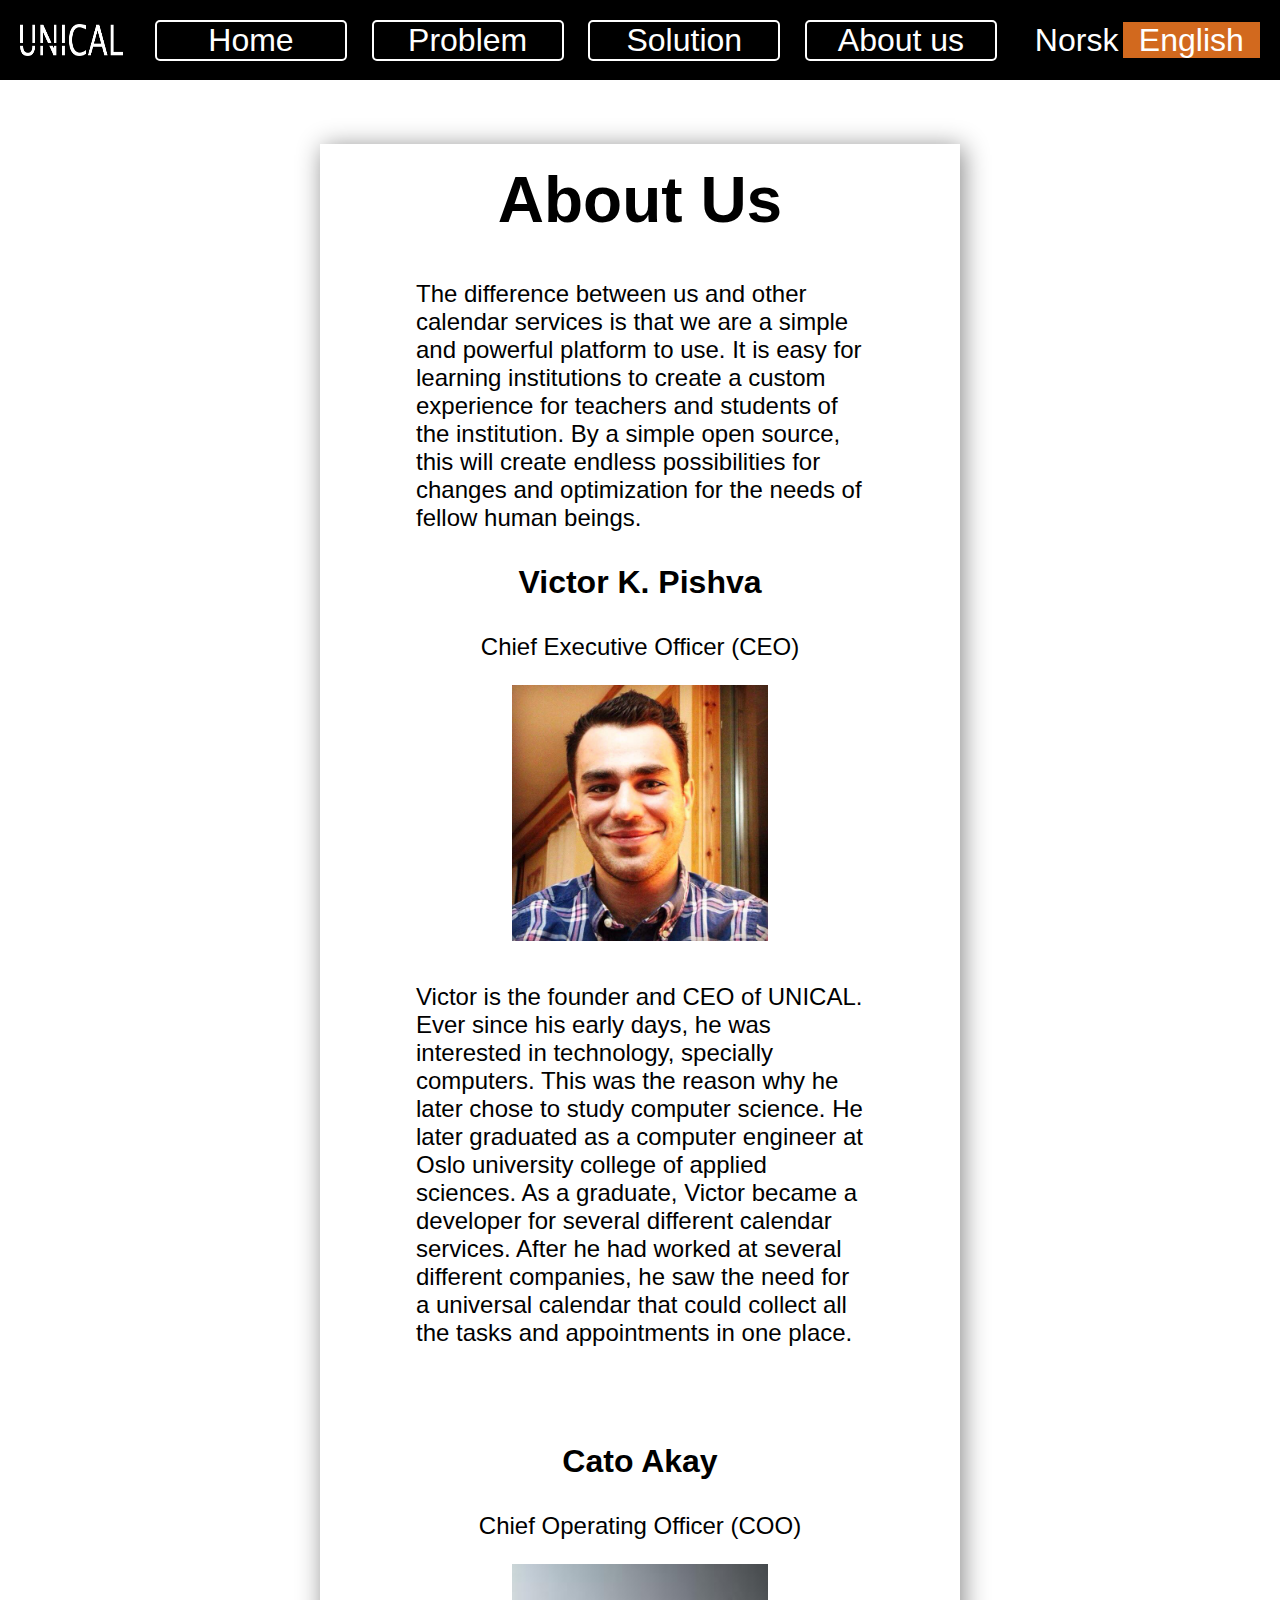
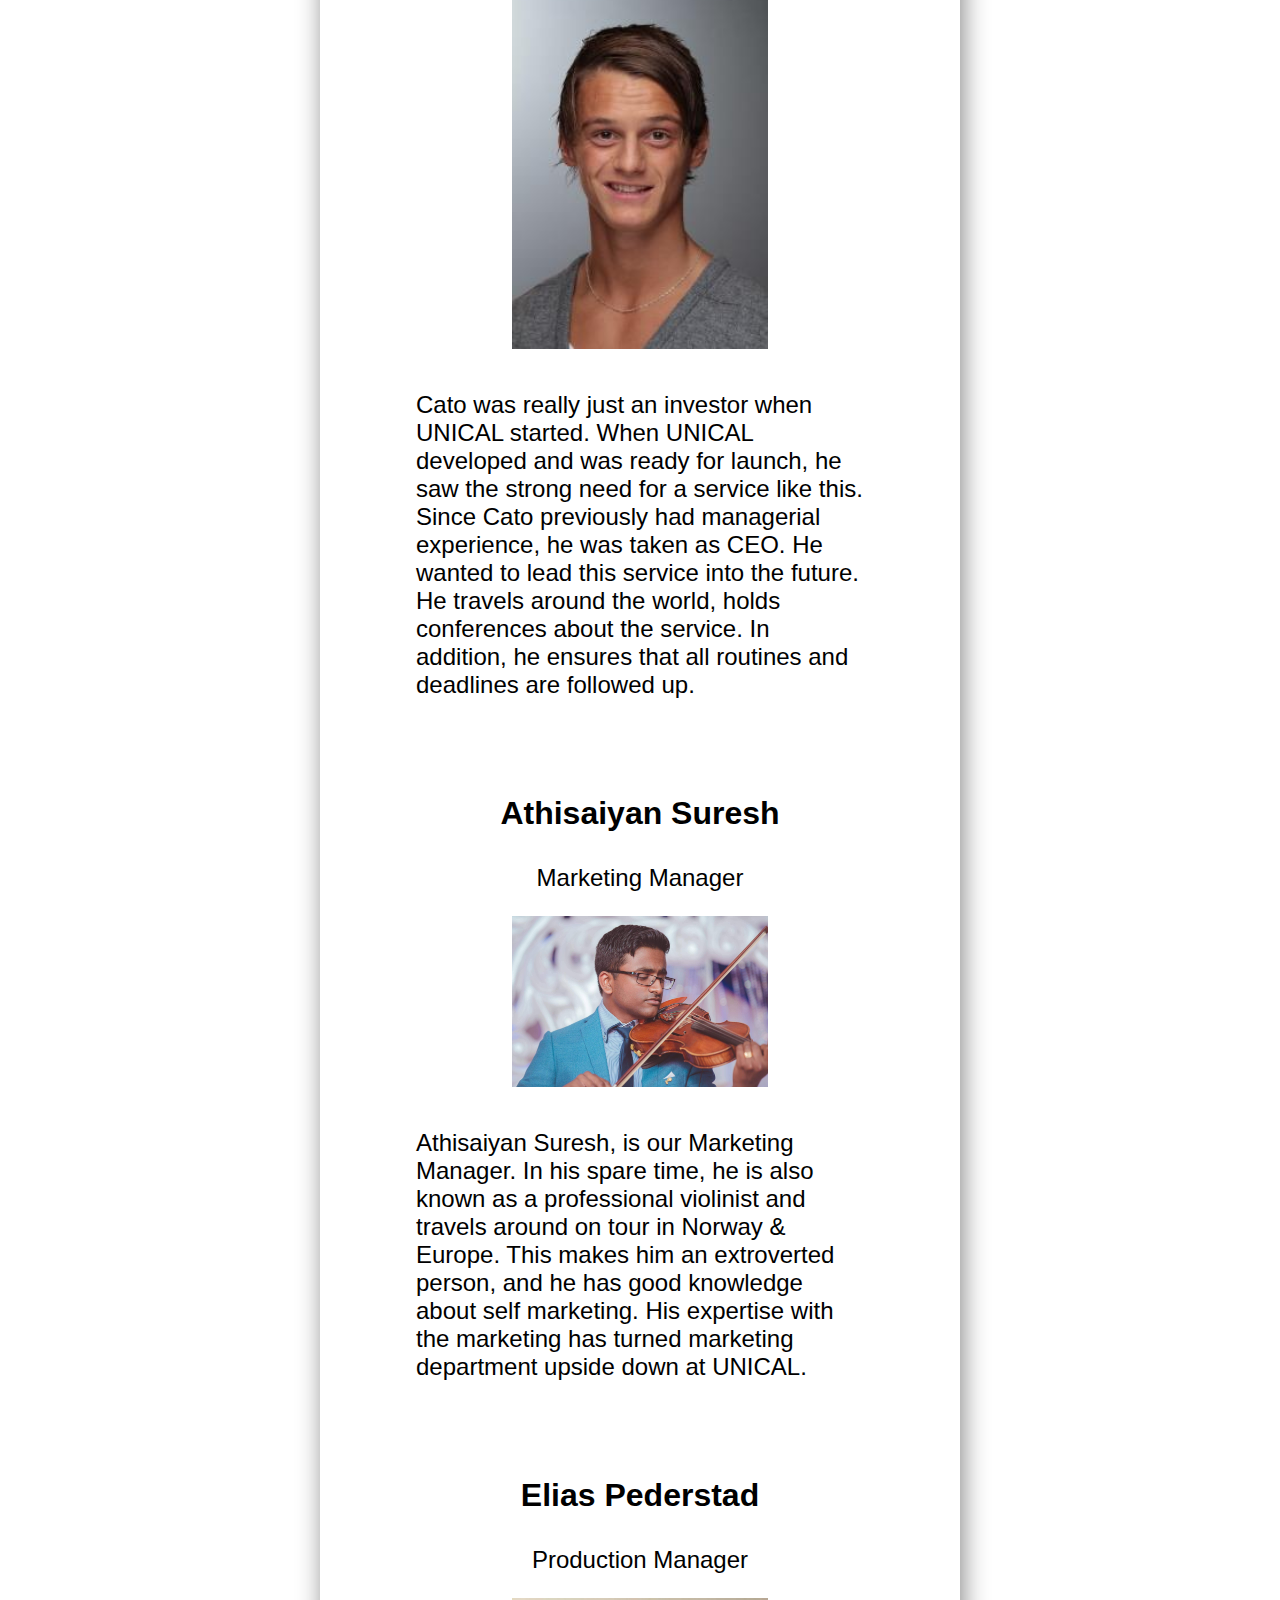
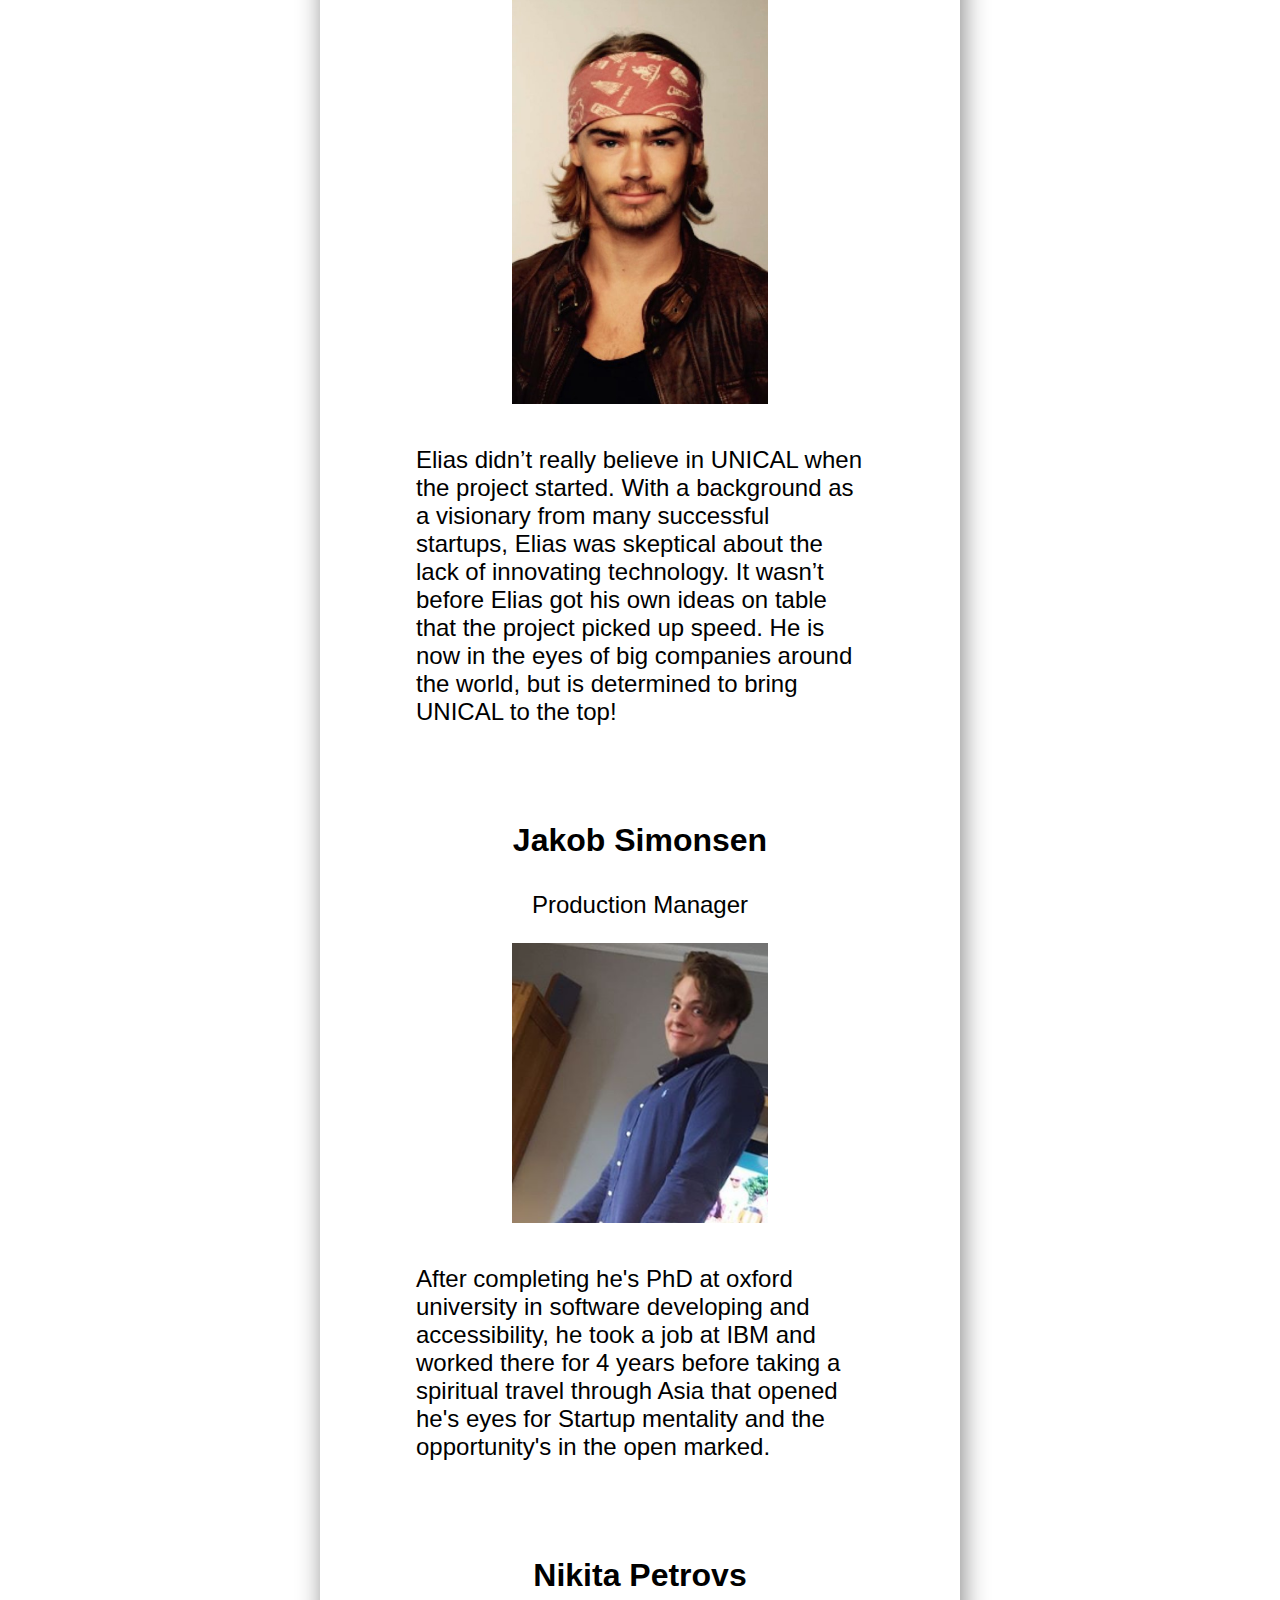
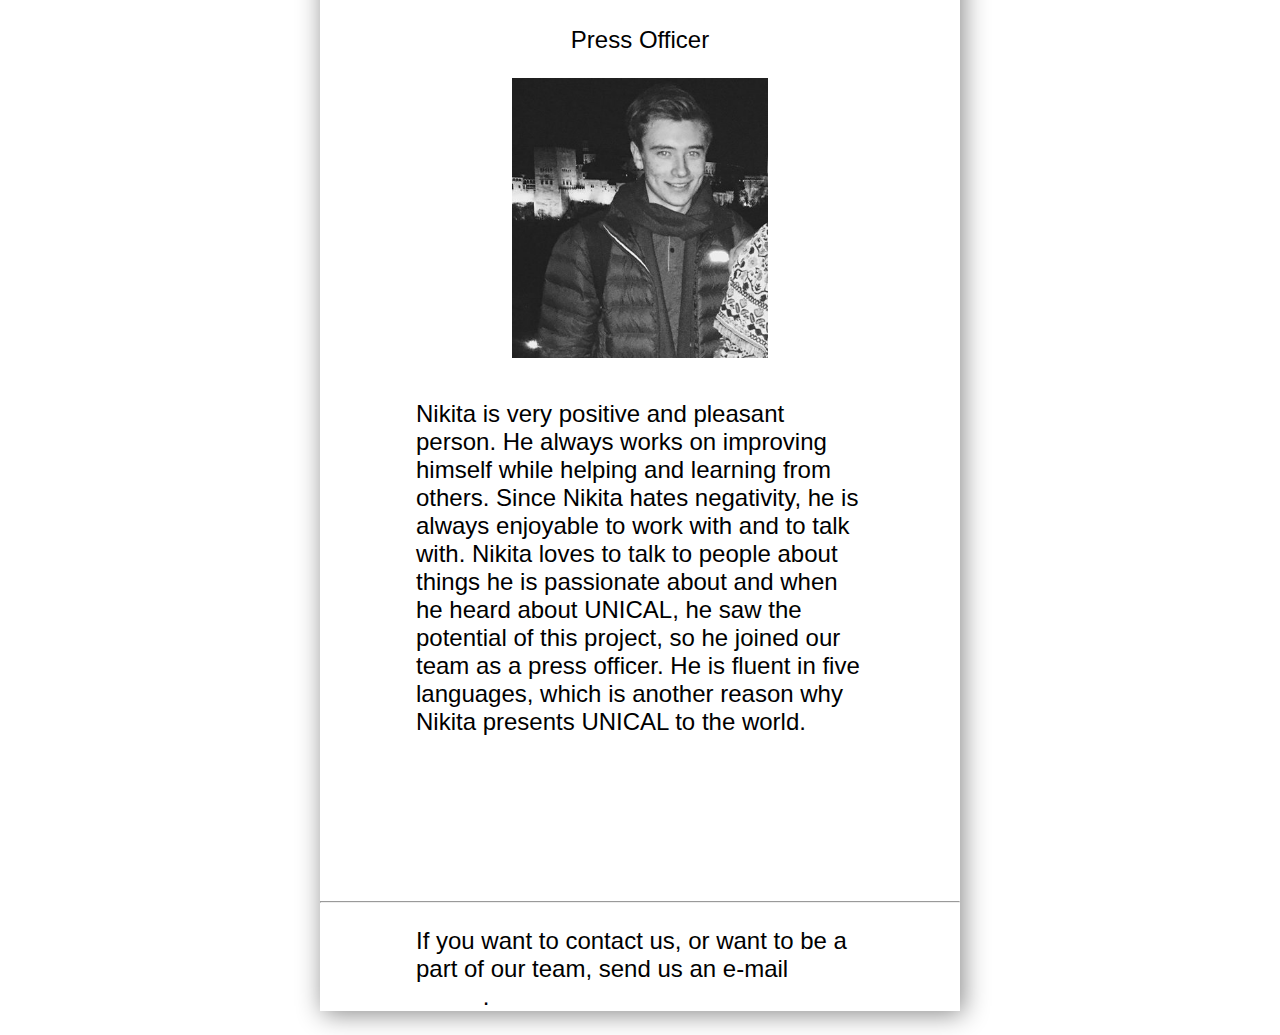
<file: AboutUs.html>
<!DOCTYPE html>
<html lang="en">
    <head>
        <meta charset="utf-8">
        <meta name="viewport" content="width=device-width, initial-scale=1.0">
        <meta name="author" content="Cato Hilmi Akay, Athisaiyan Suresh, Elias Pederstad, Jakob Simonsen, Nikita Petrovs, Victor K. Pishva">
        <meta name="description" content="This is UNICALs webpage about each employee. Contact us if you want to be a part of our team.">
        <meta name="keywords" content="UNICAL, Universal calendar, all calendars in one place, one calendar for all calendars, easy calendar to use, inovative calendar">
        <link rel="shortcut icon" href="favicon.ico">
        <link rel="stylesheet" href="FinalStyle.css">
        <title>UNICAL - About us</title>
    </head>

    <body>
        <header>
            <nav
            ><img tabindex="0" class="logodef" src="./UNICALV1920x1080onlytxt.png"/ alt title="Our logo"
            ><img tabindex="0" class="logomob" src="./UNICALV1280x768onlytxt.png"/ alt title="Our logo">
              <a href="FinalLangEN.html" class="NavElement" aria.link role="link">Home</a> <!-- SETT INN HREF--->
              <a href="TheProblem.html" class="NavElement" aria.link role="link">Problem</a><!-- SETT INN HREF--->
              <a href="Solution.html" class="NavElement" aria.link role="link">Solution</a><!-- SETT INN HREF--->
              <a href="AboutUs.html" class="NavElement" aria.link role="link">About us</a><!-- SETT INN HREF--->
              <label for="toggle-1"><img tabindex="0" class="Burger" src="./fpBurger.png" alt title="Meny"><p class="hiddenlabeltext">Press here for menu</p></label> <input  tabindex="0" type="checkbox" id="toggle-1"
              ><div class="ghosttext">
                <div class="mobileLinks"><a href="FinalLangEN.html" aria.link role="link">Home</a></div><!-- Marginen legger seg ikke på venstre eller høyre side-->
                <div class="mobileLinks"><a href="TheProblem.html" aria.link role="link">Problem</a><!-- Marginen legger seg ikke på venstre eller høyre side--></div>
                <div class="mobileLinks"><a href="Solution.html" aria.link role="link">Solution</a><!-- Marginen legger seg ikke på venstre eller høyre side--></div>
                <div class="mobileLinks"><a href="AboutUs.html" aria.link role="link">About Us</a><!-- Marginen legger seg ikke på venstre eller høyre side--></div>
              </div>

                <div class="lang">
                  <a class="mindre" href="OmOss.html" aria.link role="link" title="Bytt til Norsk">Norsk</a>
                  <a tabindex="0" class="sprakactive" >English</a>
                </div>
                <div class="lang2">
                  <a class="mindre" href="OmOss.html" aria.link role="link">NO</a>
                  <a tabindex="0" class="sprakactive">EN</a>
                </div>
            </nav>
          <div class="placeholder"></div>
        </header>
        <!-- <div id="body_container"> -->
        <section class="omoss" id="V1">
          <h1 tabindex="0" class="omossoverskrift">About Us</h1>
          <p class="omosstekst2" tabindex="0">The difference between us and other calendar services is that we are a simple and powerful platform to use. It is easy for learning institutions to create a custom experience for teachers and students of the institution. By a simple open source, this will create endless possibilities for changes and optimization for the needs of fellow human beings. </p>
          <div class="personholder">
            <h3 tabindex="0" class="navn">Victor K. Pishva</h3>
            <p tabindex="0" class="omosstekst3">Chief Executive Officer (CEO)</p>
            <img tabindex="0" class="omossbilde" src="./Victor.jpg" alt="Picture of Victor K. Pishva">
            <br>
            <p tabindex="0" class="omosstekst">Victor is the founder and  CEO of UNICAL. Ever since his early days, he was interested in technology, specially computers. This was the reason why he later chose to study computer science. He later graduated as a computer engineer at Oslo university college of applied sciences. As a graduate, Victor became a developer for several different calendar services. After he had worked at several different companies, he saw the need for a universal calendar that could collect all the tasks and appointments in one place.
            </div>

          <div class="personholder">
            <h3 tabindex="0" class="navn">Cato Akay</h3>
            <p tabindex="0" class="omosstekst3">Chief Operating Officer (COO)</p>
            <img tabindex="0" class="omossbilde" src="./Catoboy.jpg" alt="Picture of Cato Akay">
            <br>
            <p tabindex="0" class="omosstekst">Cato was really just an investor when UNICAL started. When UNICAL developed and was ready for launch, he saw the strong need for a service like this. Since Cato previously had managerial experience, he was taken as CEO. He wanted to lead this service into the future. He travels around the world, holds conferences about the service. In addition, he ensures that all routines and deadlines are followed up.</p>
          </div>

          <div  class="personholder">
            <h3 tabindex="0" class="navn">Athisaiyan Suresh</h3>
            <p tabindex="0" class="omosstekst3">Marketing Manager</p>
            <img tabindex="0" class="omossbilde" src="./Athi.jpg" alt="Picture of Athisaiyan Suresh">
            <br>
            <p tabindex="0" class="omosstekst">Athisaiyan Suresh, is our Marketing Manager. In his spare time, he is also known as a professional violinist and travels around on tour in Norway & Europe. This makes him an extroverted person, and he has good knowledge about self marketing. His expertise with the marketing has turned marketing department upside down at UNICAL.</p>
          </div>

          <div class="personholder" >
            <h3 tabindex="0" class="navn">Elias Pederstad</h3>
            <p tabindex="0" class="omosstekst3">Production Manager</p>
            <img tabindex="0" class="omossbilde" src="./Elias.jpg" alt="Picture of Elias Pederstad">
            <br>
            <p tabindex="0" class="omosstekst">Elias didn’t really believe in UNICAL when the project started. With a background as a visionary from many successful startups, Elias was skeptical about the lack of innovating technology. It wasn’t before Elias got his own ideas on table that the project picked up speed. He is now in the eyes of big companies around the world, but is determined to bring UNICAL to the top!</p>
          </div>

          <div class="personholder">
            <h3 tabindex="0" class="navn">Jakob Simonsen</h3>
            <p tabindex="0" class="omosstekst3">Production Manager</p>
            <img tabindex="0" class="omossbilde" src="./Jakob.png" alt="Picture of Jakob Simonsen">
            <br>
            <p tabindex="0" class="omosstekst">After completing he's PhD at oxford university in software developing and accessibility, he took a job at IBM and worked there for 4 years before taking a spiritual travel through Asia that opened he's eyes for Startup mentality and the opportunity's in the open marked.</p>
          </div>

          <div class="personholdersist">
            <h3 tabindex="0" class="navn">Nikita Petrovs</h3>
            <p tabindex="0" class="omosstekst3">Press Officer</p>
            <img tabindex="0" class="omossbilde" src="./Nikita.jpg" alt="Picture of Nikita Petrovs">
            <br>
            <p tabindex="0" class="omosstekst">Nikita is very positive and pleasant person. He always works on improving himself while helping and learning from others. Since Nikita hates negativity, he is always enjoyable to work with and to talk with. Nikita loves to talk to people about things he is passionate about and when he heard about UNICAL, he saw the potential of this project, so he joined our team as a press officer. He is fluent in five languages, which is another reason why Nikita presents UNICAL to the world.</p>
          </div>
          <hr>
          <div class="contactus">
            <p tabindex="0" class="omosstekst">If you want to contact us, or want to be a part of our team, send us an e-mail <a tabindex="0" id="mail" href="mailto:victor.pishva@gmail.com">HERE</a>.</p>
          </div>
        </section>


    </body>
</html>
</file>
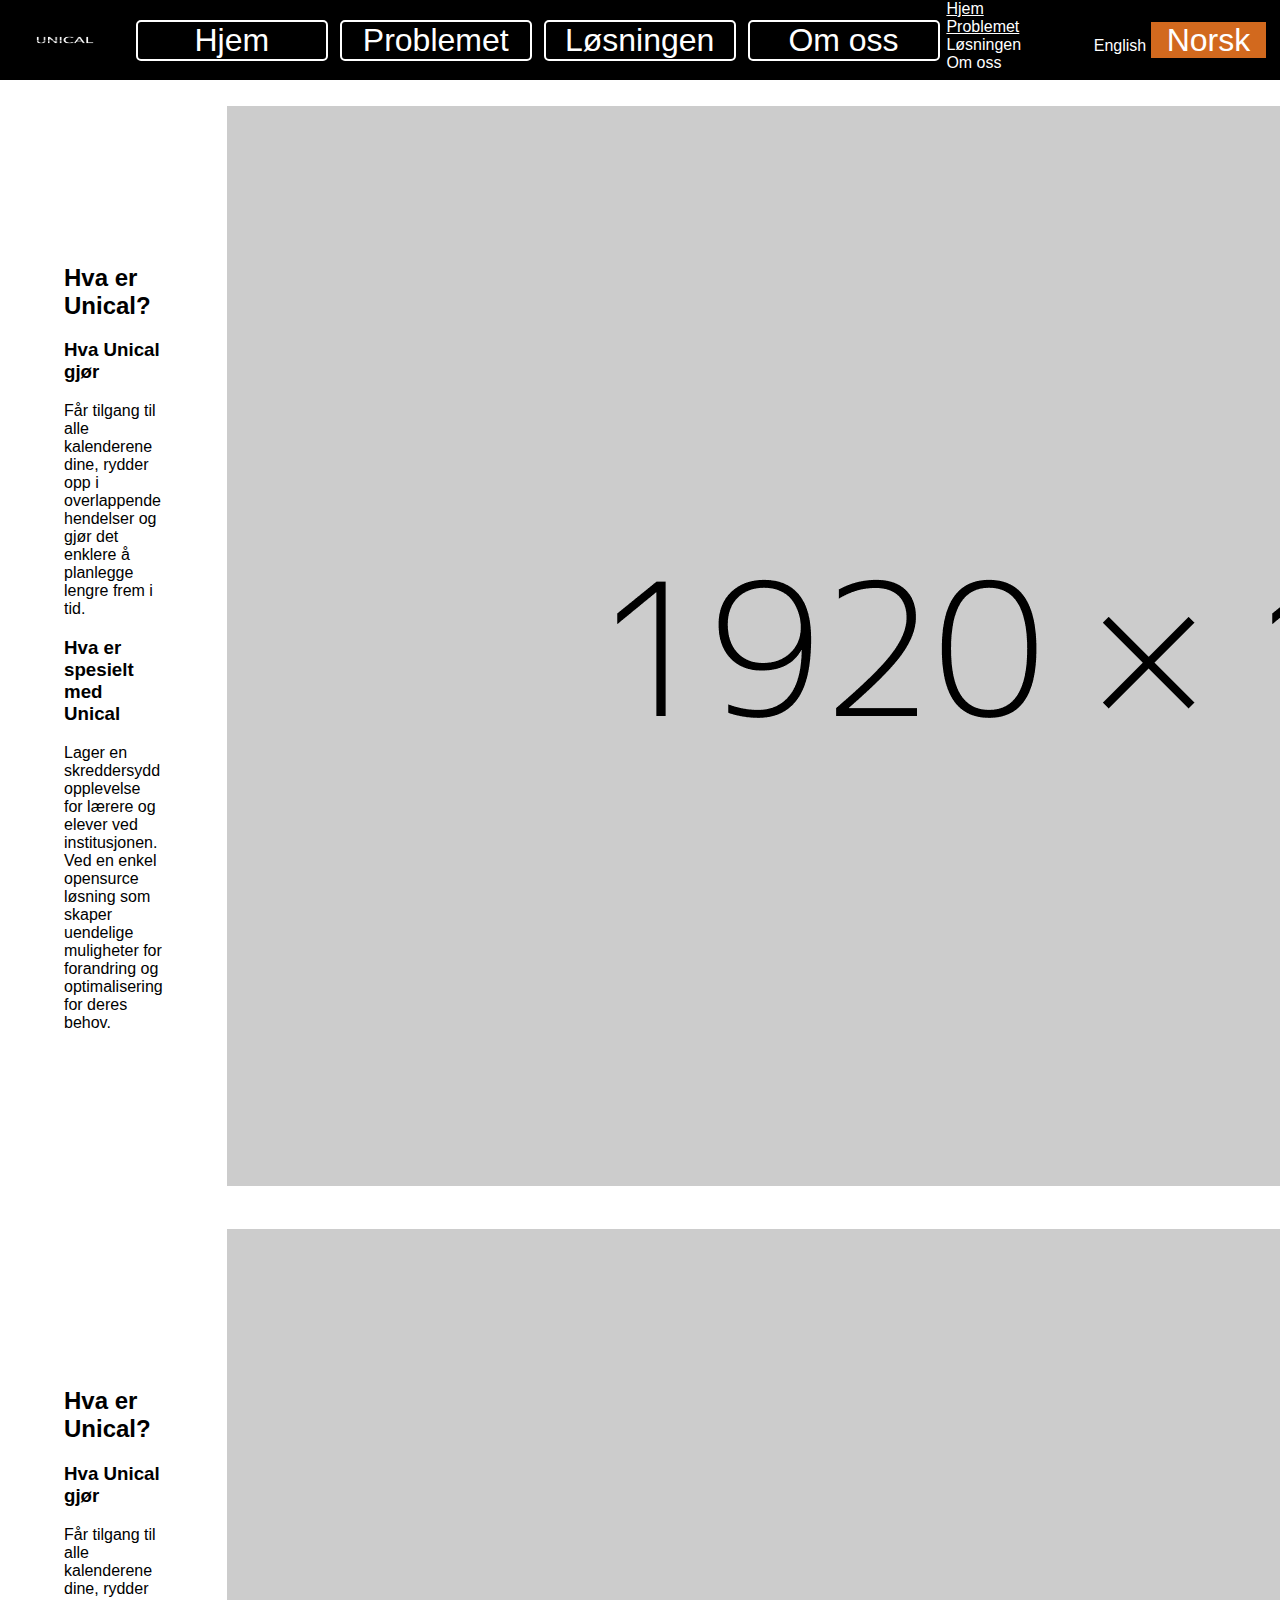
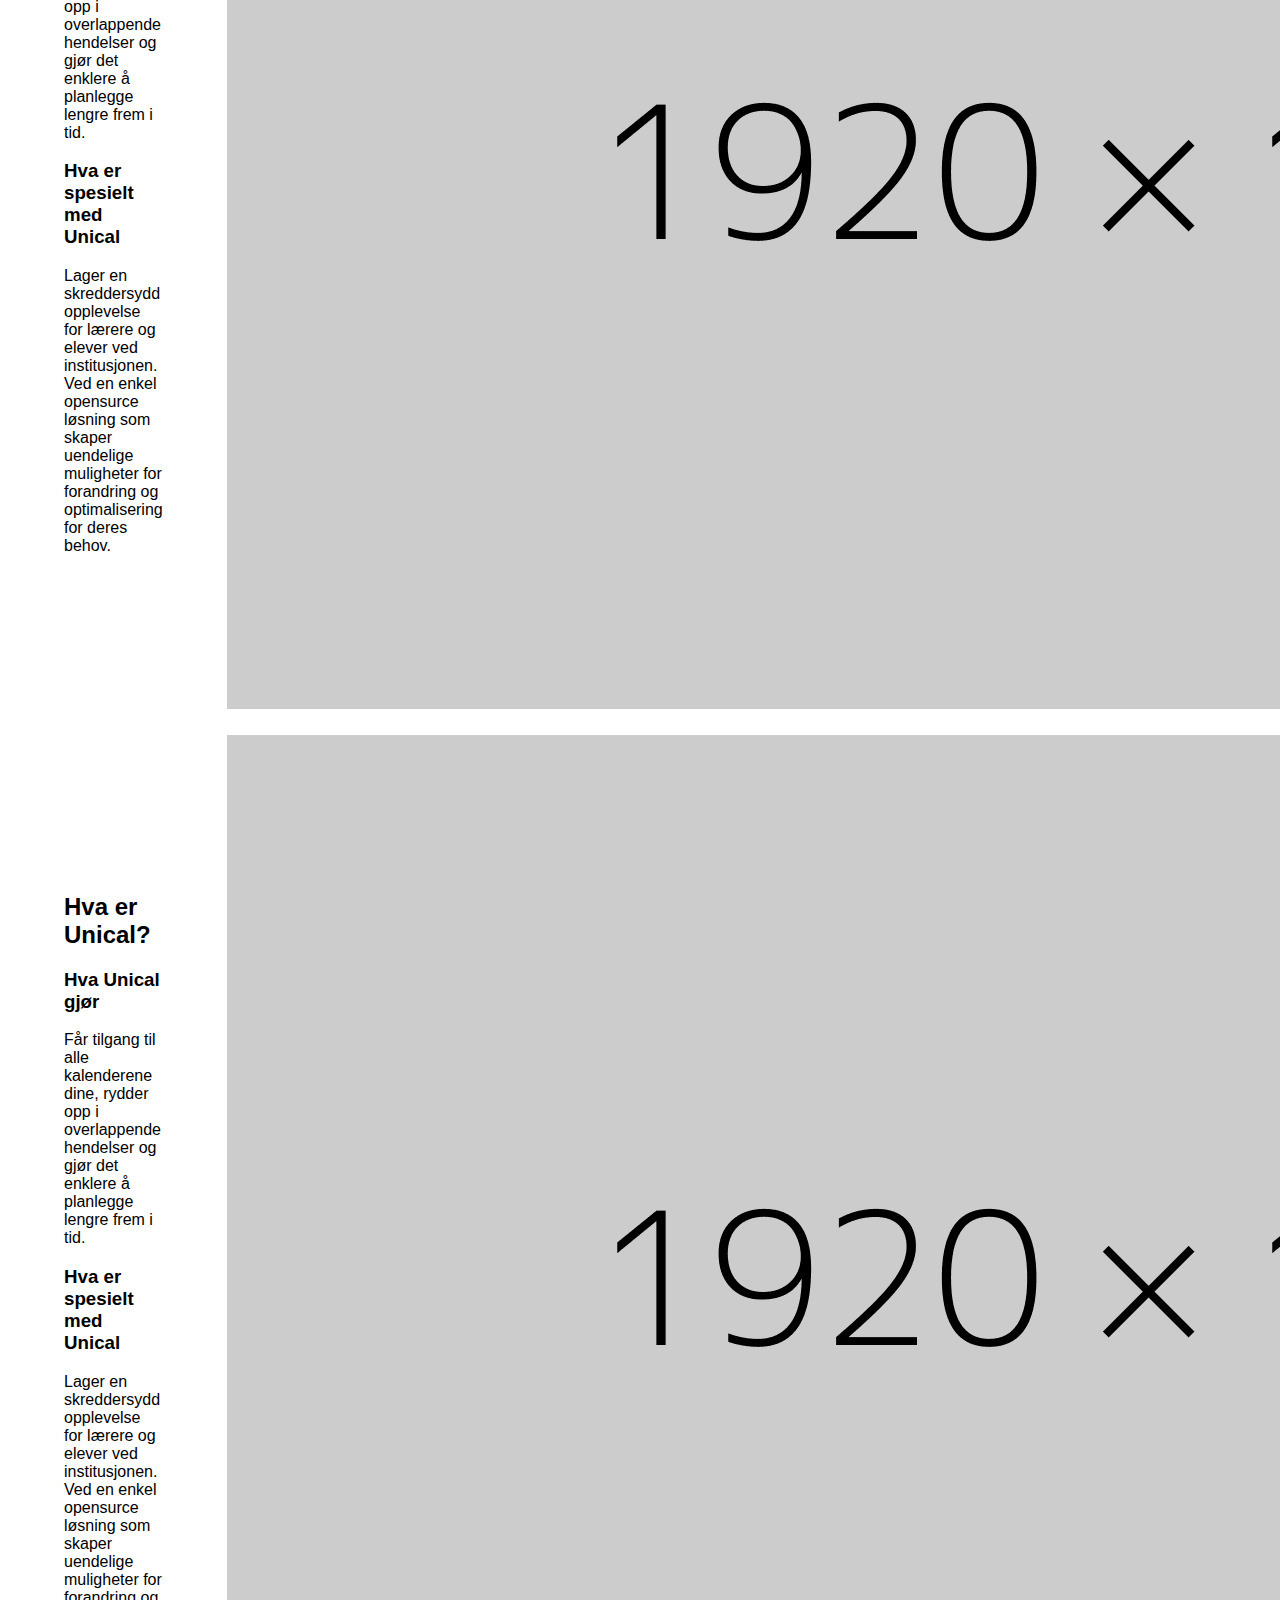
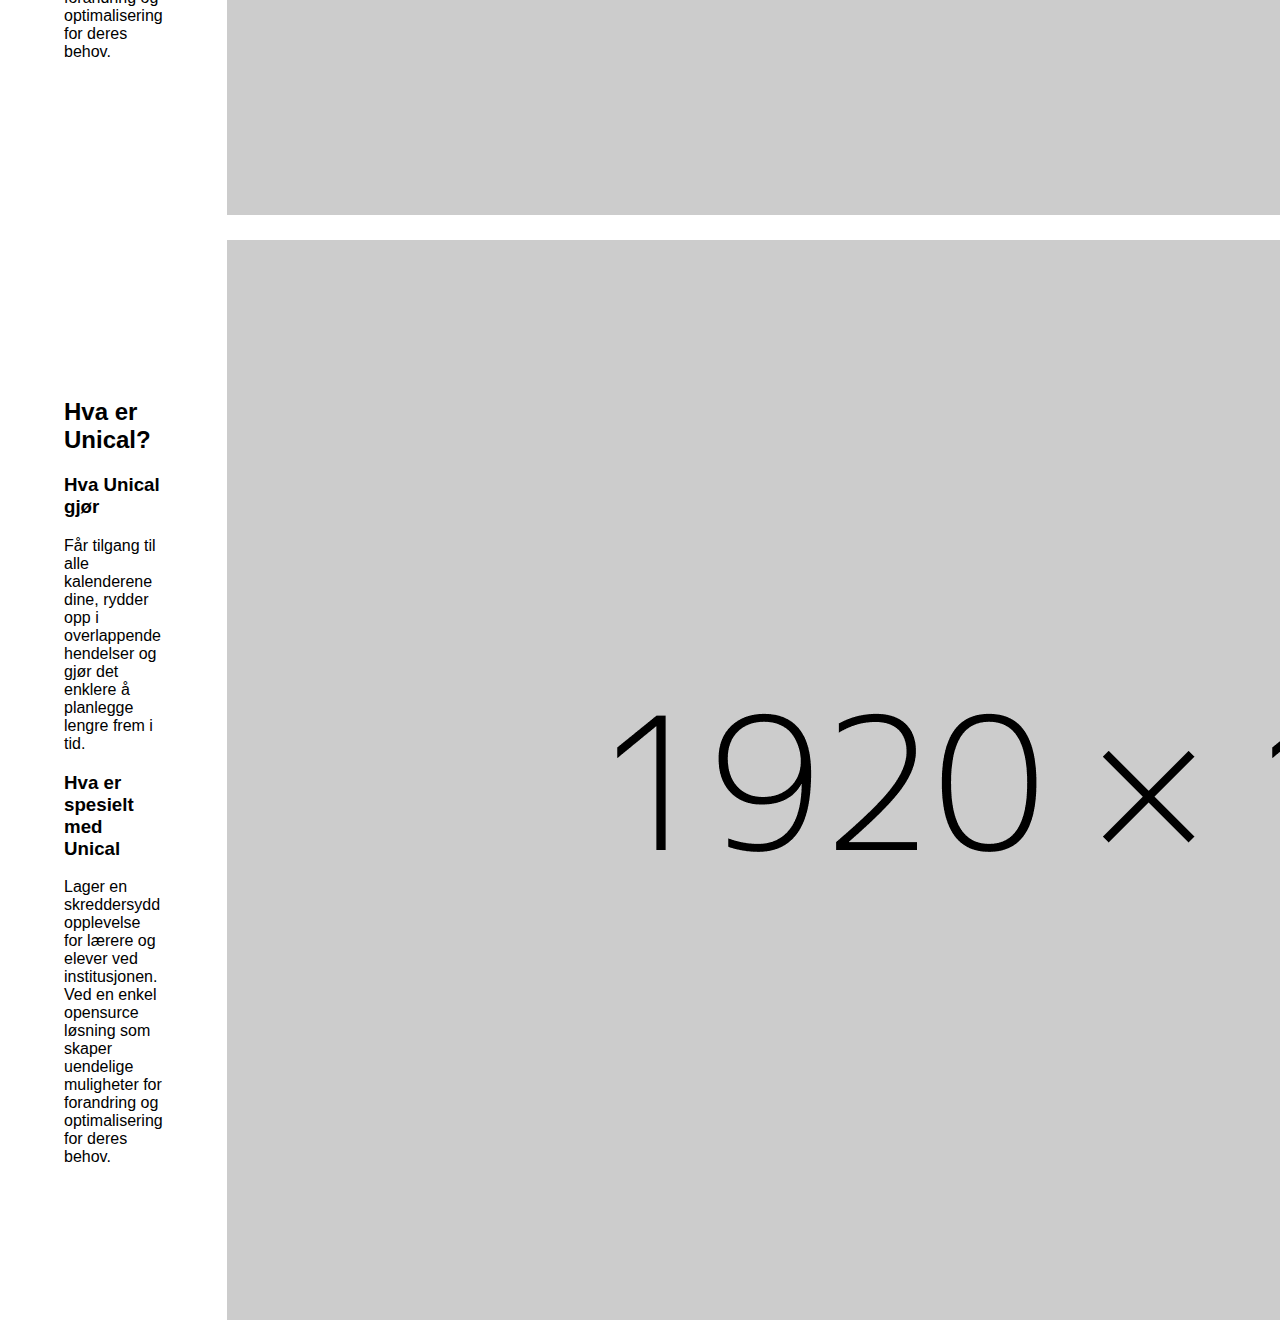
<file: Final.html>
<!DOCTYPE html>
<html lang="nb">
    <head>
        <meta charset="utf-8">
        <meta name="viewport" content="width=device-width, initial-scale=1.0">
        <meta name="author" content="Cato Hilmi Akay, Athisaiyan Suresh, Elias Pederstad, Jakob Simonsen, Nikita Petrovs, Victor K. Pishva">
        <meta name="description" content="INSERT">
        <meta name="keywords" content="INSERT">

        <link rel="shortcut icon" href="favicon.ico">
        <link rel="stylesheet" href="FinalStyle.css">

        <title>UNICAL</title>

    </head>

    <body>


        <header>
            <nav>
              <img class="logodef" src="./UNICALV1920x1080.png"/>
              <img class="logomob" src="./UNICALV1280x768.png"/>
              <a class="NavElement">Hjem</a> <!-- SETT INN HREF--->
              <a class="NavElement">Problemet</a><!-- SETT INN HREF--->
              <a class="NavElement">Løsningen</a><!-- SETT INN HREF--->
              <a class="NavElement">Om oss</a><!-- SETT INN HREF--->
              <label for="toggle-1"><span id="Meny">Meny</span><img id="Burger" src="./Burger(white).png" alt="https://commons.wikimedia.org/wiki/File:Menu,_Web_Fundamentals_(White).svg se her hvordan du refferer https://tldrlegal.com/license/apache-license-2.0-(apache-2.0)"/></label> <input type="checkbox" id="toggle-1">
              <span id="ghosttext">
                <a href="Final.html">Hjem</a><!-- Marginen legger seg ikke på venstre eller høyre side--->
                <br>
                <a href="Problemet.html">Problemet</a><!-- Marginen legger seg ikke på venstre eller høyre side--->
                <br>
                <a>Løsningen</a><!-- Marginen legger seg ikke på venstre eller høyre side--->
                <br>
                <a>Om oss</a><!-- Marginen legger seg ikke på venstre eller høyre side--->
              </span>
                
                <div class="lang">
                  <a>English</a>
                  <a class="sprakactive">Norsk</a>
                </div>
                <div class="lang2">
                  <a>EN</a>
                  <a class="sprakactive">NO</a>
                </div>
                
            </nav>
            
          <div id="placeholder"></div>

        </header>


        <section class="s1">
          <aside>
            <h2>Hva er Unical?</h2>
            <h3>Hva Unical gjør</h3>
            <p>Får tilgang til alle kalenderene dine, rydder opp i overlappende hendelser og gjør det enklere å planlegge lengre frem i tid.</p>

            <h3>Hva er spesielt med Unical</h3>
            <p> Lager en skreddersydd opplevelse for lærere og elever ved institusjonen. Ved en enkel opensurce løsning som skaper uendelige muligheter for forandring og optimalisering for deres behov.</p>
          </aside>
            <img id="asidepic" src="./Dummy1080.png" alt="INSERT"/>
        </section>
      
        <br>
        
        <section class="s1">
          <aside>
            <h2>Hva er Unical?</h2>
            <h3>Hva Unical gjør</h3>
            <p>Får tilgang til alle kalenderene dine, rydder opp i overlappende hendelser og gjør det enklere å planlegge lengre frem i tid.</p>

            <h3>Hva er spesielt med Unical</h3>
            <p> Lager en skreddersydd opplevelse for lærere og elever ved institusjonen. Ved en enkel opensurce løsning som skaper uendelige muligheter for forandring og optimalisering for deres behov.</p>
          </aside>
            <img id="asidepic" src="./Dummy1080.png" alt="INSERT"/>
        </section>
        
        <section class="s1">
            <aside>
                <h2>Hva er Unical?</h2>
                    <h3>Hva Unical gjør</h3>
                        <p>Får tilgang til alle kalenderene dine, rydder opp i overlappende hendelser og gjør det enklere å planlegge lengre frem i tid.</p>

                    <h3>Hva er spesielt med Unical</h3>
                        <p> Lager en skreddersydd opplevelse for lærere og elever ved institusjonen. Ved en enkel opensurce løsning som skaper uendelige muligheter for forandring og optimalisering for deres behov.</p>
            </aside>
            <img id="asidepic" src="./Dummy1080.png" alt="INSERT"/>
        </section>
        
        <section class="s1">
            <aside>
                <h2>Hva er Unical?</h2>
                    <h3>Hva Unical gjør</h3>
                        <p>Får tilgang til alle kalenderene dine, rydder opp i overlappende hendelser og gjør det enklere å planlegge lengre frem i tid.</p>

                    <h3>Hva er spesielt med Unical</h3>
                        <p> Lager en skreddersydd opplevelse for lærere og elever ved institusjonen. Ved en enkel opensurce løsning som skaper uendelige muligheter for forandring og optimalisering for deres behov.</p>
            </aside>
            <img id="asidepic" src="./Dummy1080.png" alt="INSERT"/>
        </section>
        
        <section class="s2">

            <aside class="a1">
            </aside>

            <div class="BildeA1">
            </div>

        </section>

        <section class="s2">

            <div class="s2div">
            </div>

        </section>

        <section class="s3">

            <div class="S3boks1">
            </div>

            <div class="S3boks2">
            </div>

            <div class="S3boks3">
            </div>

        </section>

        <footer>

            <address>
            </address>

        </footer>

    </body>

</html>
</file>
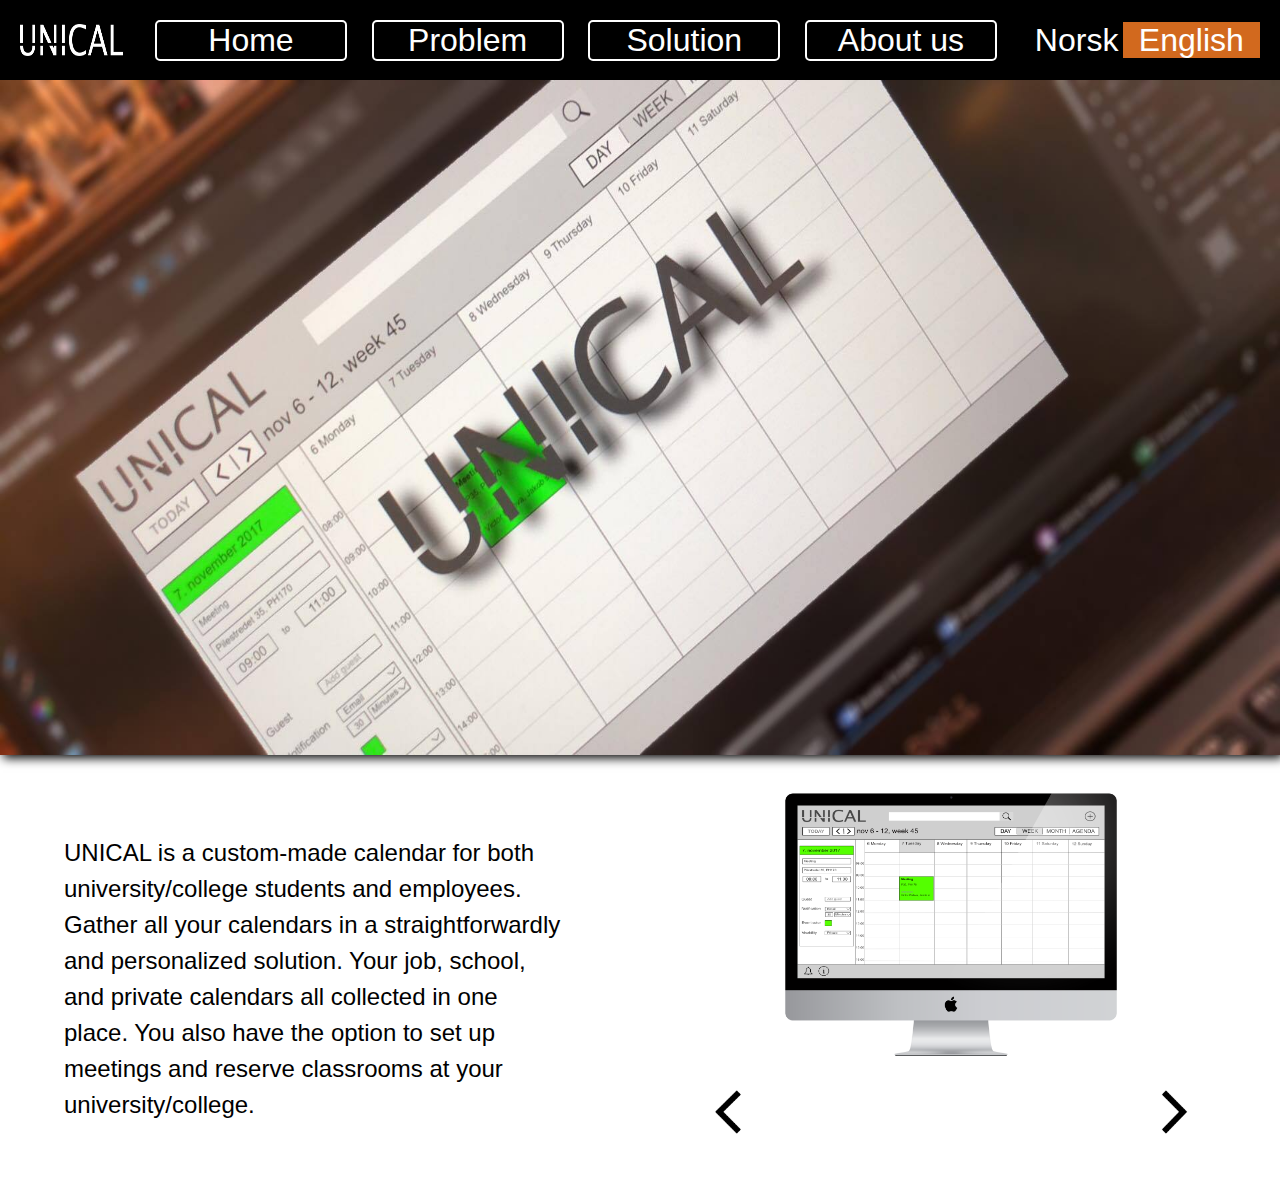
<file: FinalLangEN.html>
<!DOCTYPE html>
<html lang="en">
    <head>
        <meta charset="utf-8">
        <meta name="viewport" content="width=device-width, initial-scale=1.0">
        <meta name="author" content="Cato Hilmi Akay, Athisaiyan Suresh, Elias Pederstad, Jakob Simonsen, Nikita Petrovs, Victor K. Pishva">
        <meta name="description" content="INSERT">
        <meta name="keywords" content="INSERT">
        <link rel="shortcut icon" href="favicon.ico">
        <link rel="stylesheet" href="FinalStyle.css">
        <script src="FinalProject.js"></script>
        <title>UNICAL</title>
    </head>
    <body>
        <header>
            <nav
              ><img tabindex="0" class="logodef" src="./UNICALV1920x1080onlytxt.png"/ alt title="Our logo"
              ><img tabindex="0" class="logomob" src="./UNICALV1280x768onlytxt.png"/ alt title="Our logo">
              <a href="FinalLangEN.html" class="NavElement" aria.link role="link">Home</a> <!-- SETT INN HREF--->
              <a href="TheProblem.html" class="NavElement" aria.link role="link">Problem</a><!-- SETT INN HREF--->
              <a href="Solution.html" class="NavElement" aria.link role="link">Solution</a><!-- SETT INN HREF--->
              <a href="AboutUs.html" class="NavElement" aria.link role="link">About us</a><!-- SETT INN HREF--->
              <label for="toggle-1"><img tabindex="0" class="Burger" src="./fpBurger.png" alt title="Meny"><p class="hiddenlabeltext">Press here for menu</p></label> <input  tabindex="0" type="checkbox" id="toggle-1"
              ><div class="ghosttext">
                <div class="mobileLinks"><a href="FinalLangEN.html" aria.link role="link">Home</a></div><!-- Marginen legger seg ikke på venstre eller høyre side-->
                <div class="mobileLinks"><a href="TheProblem.html" aria.link role="link">Problem</a><!-- Marginen legger seg ikke på venstre eller høyre side--></div>
                <div class="mobileLinks"><a href="Solution.html" aria.link role="link">Solution</a><!-- Marginen legger seg ikke på venstre eller høyre side--></div>
                <div class="mobileLinks"><a href="AboutUs.html" aria.link role="link">About Us</a><!-- Marginen legger seg ikke på venstre eller høyre side--></div>
              </div>
                <div class="lang">
                  <a class="mindre" href="FinalLangNB.html" aria.link role="link" title="Bytt til Norsk">Norsk</a>
                  <a tabindex="0" class="sprakactive">English</a>
                </div>
                <div class="lang2">
                  <a class="mindre" href="FinalLangNB.html" aria.link role="link">NO</a>
                  <a tabindex="0" class="sprakactive">EN</a>
                </div>
            </nav>
          <div class="placeholder"></div>
        </header>
        <img tabindex="0" src="thisisit.jpg" class="b1" alt="Picture of a computer with our calender"/>
        <div class="shadow"></div>
          <section class="s1">
  <aside class="a1">
    <p tabindex="0" class="a1Para">UNICAL is a custom-made calendar for both university/college students and employees. Gather all your calendars in a straightforwardly and personalized solution. Your job, school, and private  calendars all collected in one place. You also have the option to set up meetings and reserve classrooms at your university/college.</p>
  </aside
      ><div class="bildefrem">
      <img tabindex="0" class="defaultslide" src="./TU.jpg" alt="Picture of our calender"/
      ><img tabindex="0" class="abc" id="a4" src="./Dummybilde2.png" alt="Another picture of our calender"/
      ><img tabindex="0" class="abc" id="a5" src="./ImacES.png" alt="Picture of our EasyShare function"/
      ><img tabindex="0" class="abc" id="a6" src="./ImacForum.png" alt="Picture of our Forum function"/
      ><img tabindex="0" class="abc" id="a7" src="./UNICALmobile.png" alt="Picture of our calender on a phone"/
      ><div id="pointerholder"
      ><button tabindex="0" alt="Previous picture" id="pilvenstre"
      ><img src="./VenstrePil.png" alt="Previous picture" id="bildepilvenstre"/
      ></button
      ><button tabindex="0" alt="Next picture" id="pilhøyre"
      ><img src="./høyrePil.png" alt="Next picture" id="bildepilhøyre"/
      ></button
      ></div>
      ></div>
      ></section>
  </body>
</html>
</file>
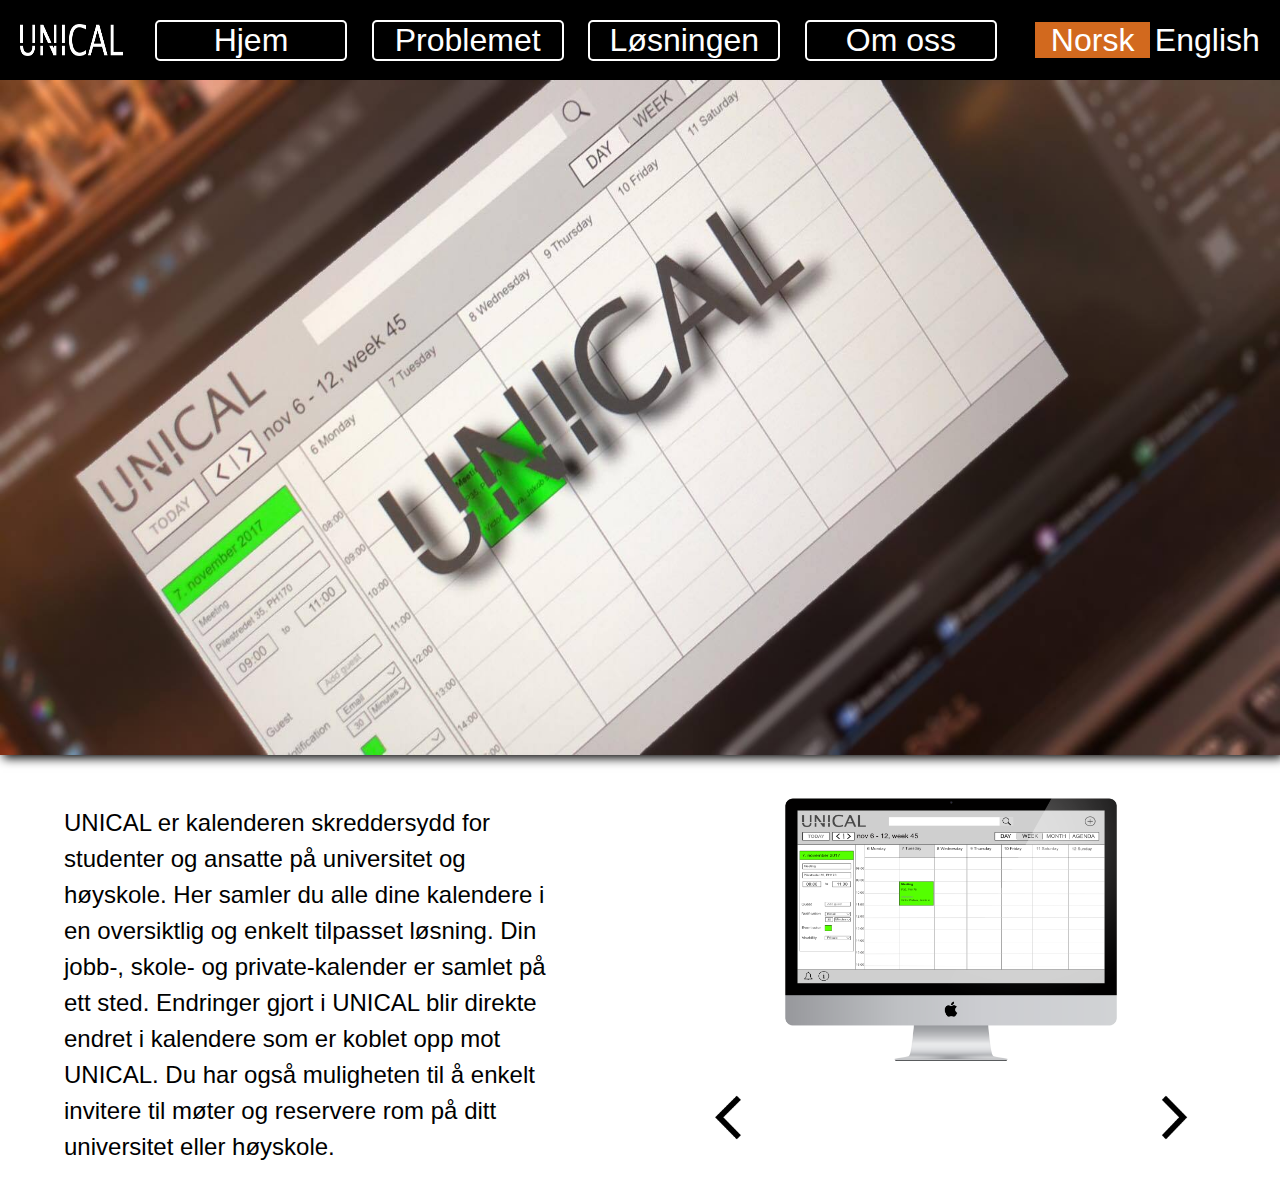
<file: FinalLangNB.html>
<!DOCTYPE html>
<html lang="nb">
    <head>
        <meta charset="utf-8">
        <meta name="viewport" content="width=device-width, initial-scale=1.0">
        <meta name="author" content="Cato Hilmi Akay, Athisaiyan Suresh, Elias Pederstad, Jakob Simonsen, Nikita Petrovs, Victor K. Pishva">
        <meta name="description" content="INSERT">
        <meta name="keywords" content="INSERT">
        <link rel="shortcut icon" href="favicon.ico">
        <link rel="stylesheet" href="FinalStyle.css">
        <script src="FinalProject.js"></script>
        <title>UNICAL - Hjem</title>
    </head>
    <body>
        <header>
            <nav
              ><img tabindex="0" class="logodef" src="./UNICALV1920x1080onlytxt.png"/ alt title="Vår logo"
              ><img tabindex="0" class="logomob" src="./UNICALV1280x768onlytxt.png"/ alt title="Vår logo">
              <a href="FinalLangNB.html" aria.link role="link" class="NavElement">Hjem</a>
              <a href="Problemet.html" aria.link role="link" class="NavElement">Problemet</a>
              <a href="Losningen.html" aria.link role="link" class="NavElement">Løsningen</a>
              <a href="OmOss.html" aria.link role="link" class="NavElement">Om oss</a>
              <label for="toggle-1"><img tabindex="0" class="Burger" src="./fpBurger.png" alt title="Meny"><p class="hiddenlabeltext">Trykk her for meny</p></label> <input  tabindex="0" type="checkbox" id="toggle-1"
              ><div class="ghosttext">
                <div class="mobileLinks"><a href="FinalLangNB.html" aria.link role="link">Hjem</a></div>
                <div class="mobileLinks"><a href="Problemet.html" aria.link role="link">Problemet</a></div>
                <div class="mobileLinks"><a href="Losningen.html" aria.link role="link">Løsningen</a></div>
                <div class="mobileLinks"><a href="OmOss.html" aria.link role="link">Om oss</a></div>
              </div>
                <div class="lang">
                  <a tabindex="0" class="sprakactive">Norsk</a>
                  <a class="mindre" href="FinalLangEN.html" aria.link role="link" title="Change to English">English</a>
                </div>
                <div class="lang2">
                  <a tabindex="0" class="sprakactive">NO</a>
                  <a class="mindre" href="FinalLangEN.html" aria.link role="link">EN</a>
                </div>
            </nav>
          <div class="placeholder"></div>
        </header>
        <img tabindex="0" src="thisisit.jpg" class="b1" alt="Bilde av en datamaskin med vår kalender"/>
        <div class="shadow"></div>
          <section class="s1">
  <aside class="a1">
    <p tabindex="0" class="a1Para">UNICAL er kalenderen skreddersydd for studenter og ansatte på universitet og høyskole. Her samler du alle dine kalendere i en oversiktlig og enkelt tilpasset løsning. Din jobb-, skole- og private-kalender er samlet på ett sted. Endringer gjort i UNICAL blir direkte endret i kalendere som er koblet opp mot UNICAL. Du har også muligheten til å enkelt invitere til møter og reservere rom på ditt universitet eller høyskole.</p>
  </aside
      ><div class="bildefrem">
      <img tabindex="0" class="defaultslide" src="./TU.jpg" alt="Bildet av Unical på en skjerm"/
      ><img tabindex="0" class="abc" id="a4" src="./Dummybilde2.png" alt="Bilde av Unical på en skjerm"/
      ><img tabindex="0" class="abc" id="a5" src="./ImacES.png" alt="Bildet av EasyShare funksjonen vår"/
      ><img tabindex="0" class="abc" id="a6" src="./ImacForum.png" alt="Bildet av Forum funksjonen vår"/
      ><img tabindex="0" class="abc" id="a7" src="./UNICALmobile.png" alt="Bildet av Unical på mobil"/
      ><div id="pointerholder"
      ><button tabindex="0" alt="Previous picture" id="pilvenstre"
      ><img src="./VenstrePil.png" alt="Previous picture" id="bildepilvenstre"/
      ></button
      ><button tabindex="0" alt="Next picture" id="pilhøyre"
      ><img src="./høyrePil.png" alt="Next picture" id="bildepilhøyre"/
      ></button
      ></div>
      ></div>
      ></section>
  </body>
</html>
</file>
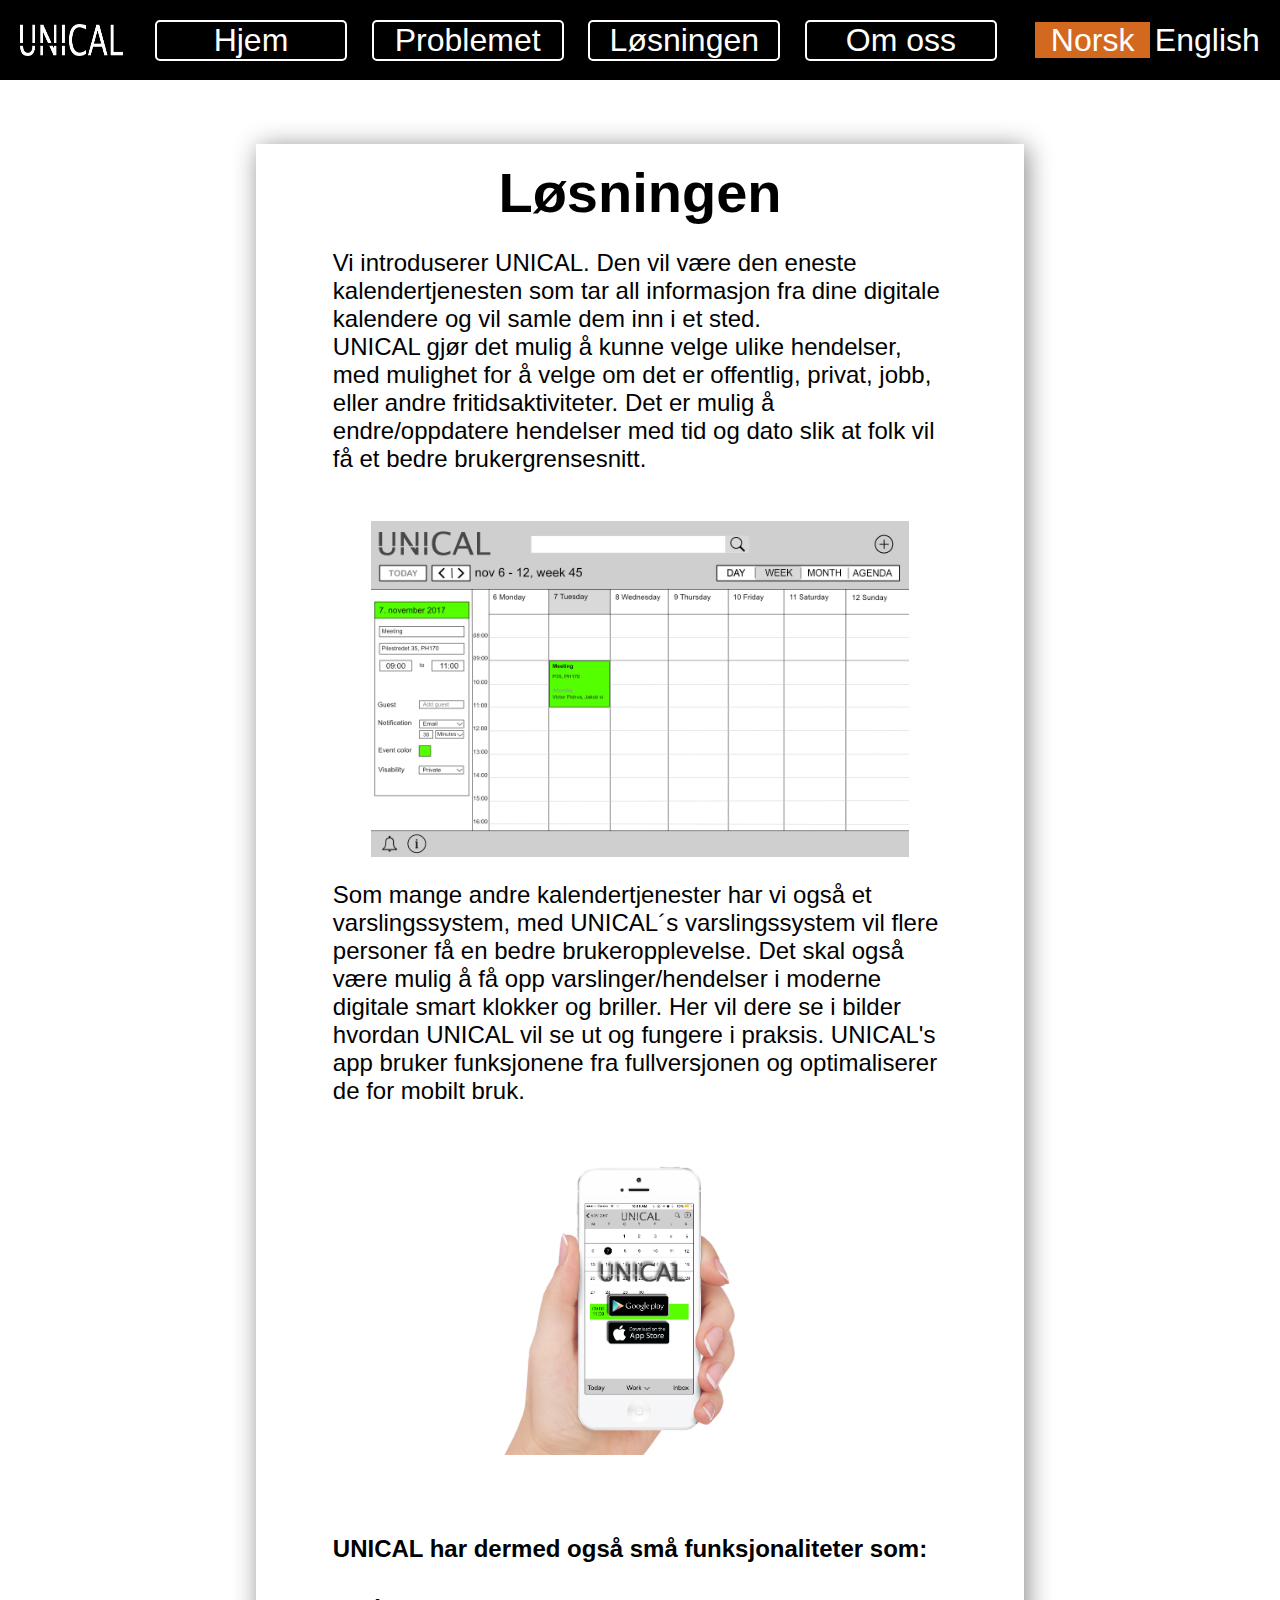
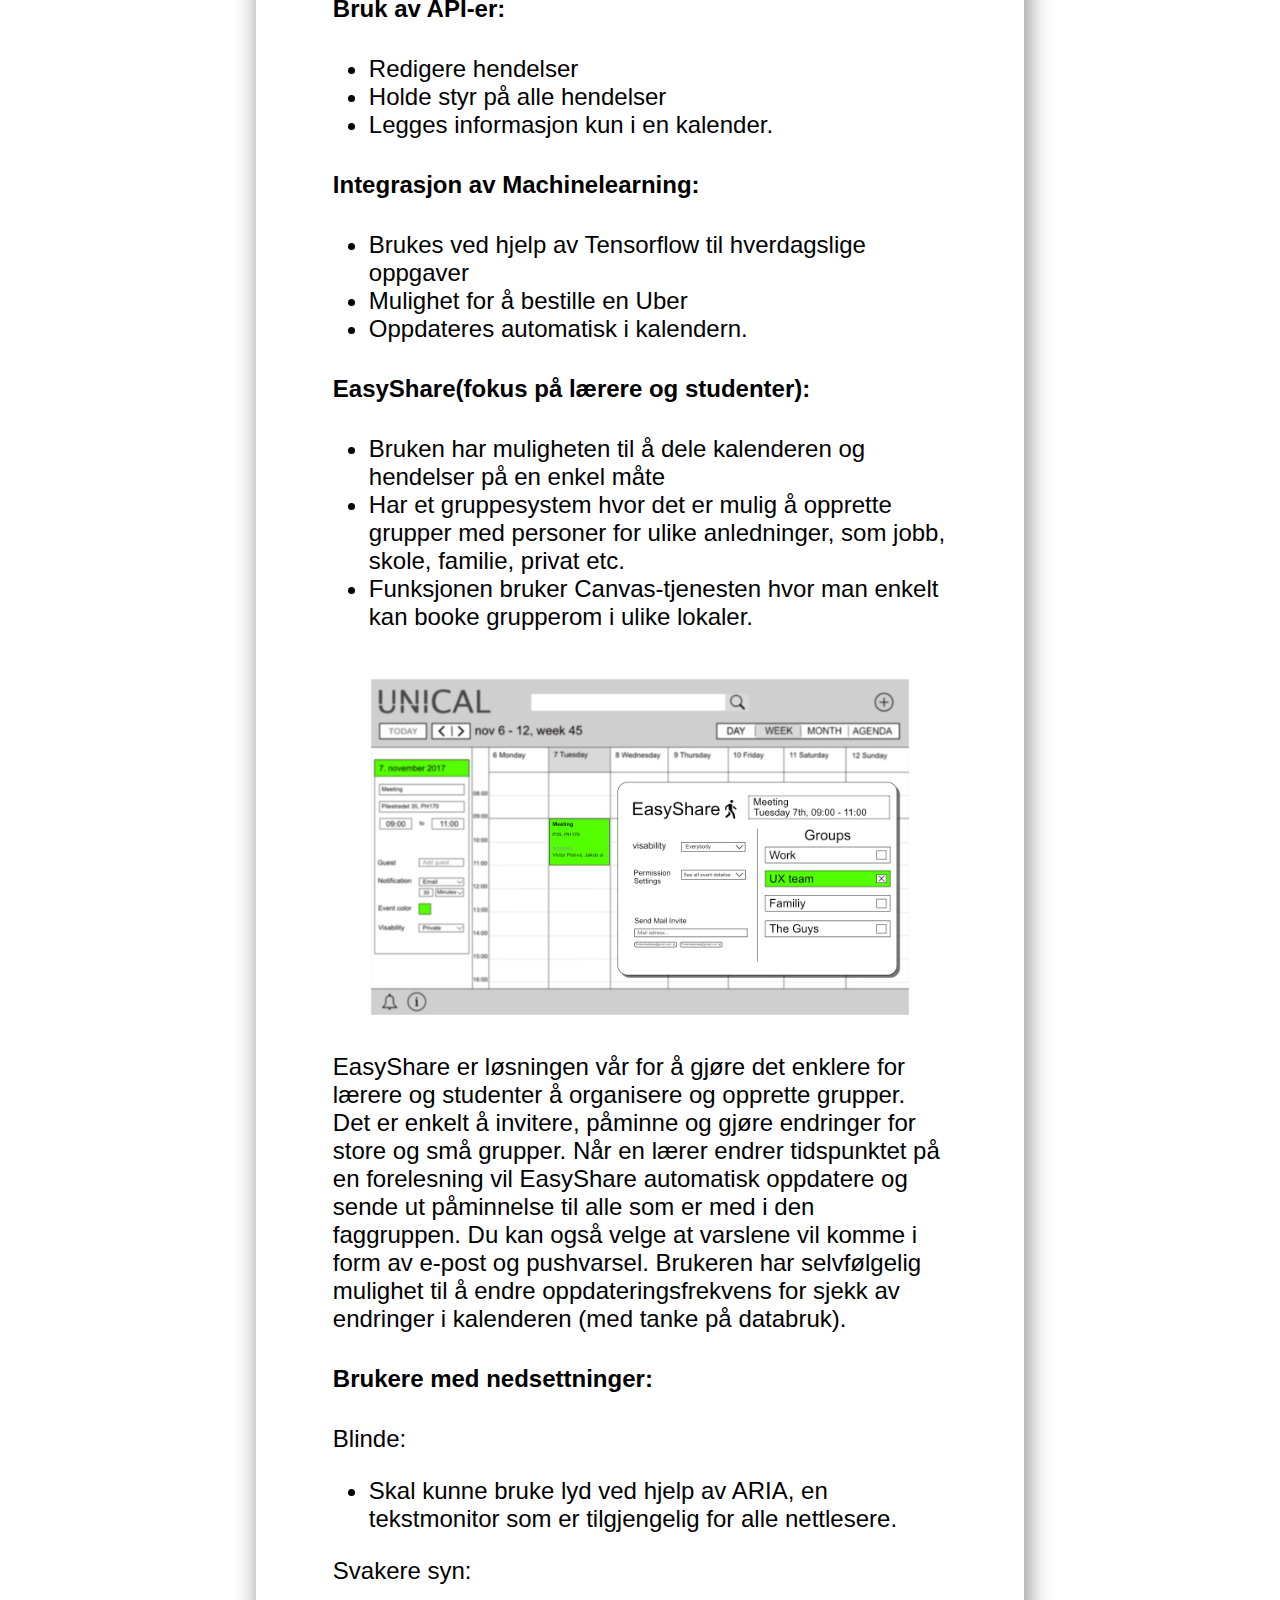
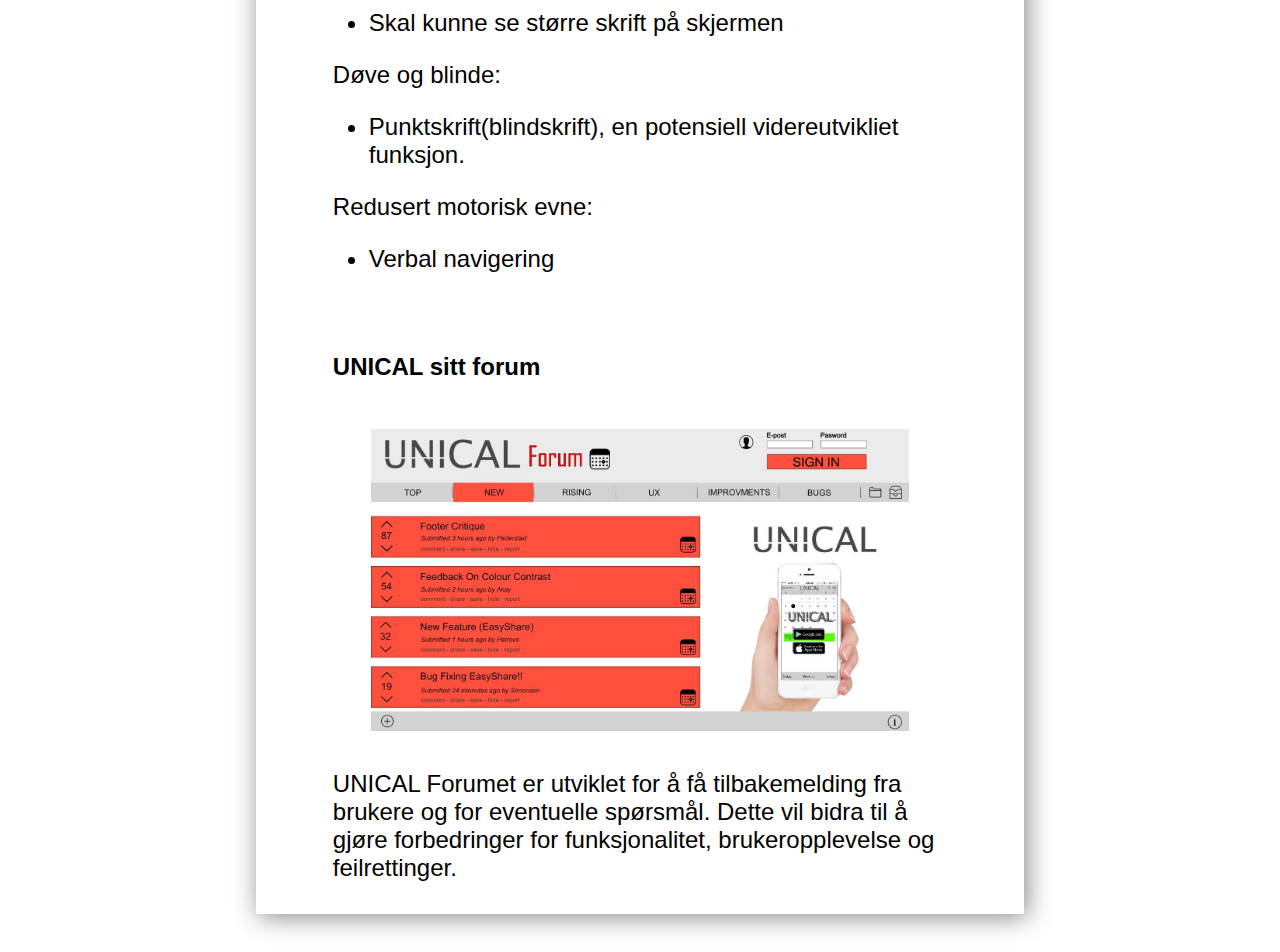
<file: Losningen.html>
<!DOCTYPE html>
<html lang="nb">
    <head>
        <meta charset="utf-8">
        <meta name="viewport" content="width=device-width, initial-scale=1.0">
        <meta name="author" content="Cato Hilmi Akay, Athisaiyan Suresh, Elias Pederstad, Jakob Simonsen, Nikita Petrovs, Victor K. Pishva">
        <meta name="description" content="INSERT">
        <meta name="keywords" content="INSERT">
        <link rel="shortcut icon" href="favicon.ico">
        <link rel="stylesheet" href="FinalStyle.css">
        <title>UNICAL - Løsningen</title>
    </head>
    <body>
        <header>
            <nav
              ><img tabindex="0" class="logodef" src="./UNICALV1920x1080onlytxt.png"/ alt title="Vår logo"
              ><img tabindex="0" class="logomob" src="./UNICALV1280x768onlytxt.png"/ alt title="Vår logo">
              <a href="FinalLangNB.html" aria.link role="link" class="NavElement">Hjem</a>
              <a href="Problemet.html" aria.link role="link" class="NavElement">Problemet</a>
              <a href="Losningen.html" aria.link role="link" class="NavElement">Løsningen</a>
              <a href="OmOss.html" aria.link role="link" class="NavElement">Om oss</a>
              <label for="toggle-1"><img tabindex="0" class="Burger" src="./fpBurger.png" alt title="Meny"><p class="hiddenlabeltext">Trykk her for meny</p></label> <input  tabindex="0" type="checkbox" id="toggle-1"
              ><div class="ghosttext">
                <div class="mobileLinks"><a href="FinalLangNB.html" aria.link role="link">Hjem</a></div>
                <div class="mobileLinks"><a href="Problemet.html" aria.link role="link">Problemet</a></div>
                <div class="mobileLinks"><a href="Losningen.html" aria.link role="link">Løsningen</a></div>
                <div class="mobileLinks"><a href="OmOss.html" aria.link role="link">Om oss</a></div>
              </div>
                <div class="lang">
                  <a tabindex="0" class="sprakactive">Norsk</a>
                  <a class="mindre" href="Solution.html" aria.link role="link" title="Change to English">English</a>
                </div>
                <div class="lang2">
                  <a tabindex="0" class="sprakactive">NO</a>
                  <a class="mindre" href="Solution.html" aria.link role="link">EN</a>
                </div>
            </nav>
          <div class="placeholder"></div>
        </header>

<section class="Losningen">
  <div class="textholderL1">
  <h1 tabindex="0" class="losningover">Løsningen</h1>
  <p tabindex="0" class="losningtekst2">Vi introduserer UNICAL. Den vil være den eneste kalendertjenesten som tar all informasjon fra dine digitale kalendere og vil samle dem inn i et sted.</br>
UNICAL gjør det mulig å kunne velge ulike hendelser, med mulighet for å velge om det er offentlig, privat, jobb, eller andre fritidsaktiviteter. Det er mulig å endre/oppdatere hendelser med tid og dato slik at folk vil få et bedre brukergrensesnitt.
</p>
<img class="bilderL" tabindex="0" src="./bilde44.jpg" alt="Her er et bildet av hvordan kalederen ser ut, og hvordan du lagrer ting i kalenderen din.">
<p tabindex="0" class="losningtekst2">
  Som mange andre kalendertjenester har vi også et varslingssystem, med UNICAL´s varslingssystem vil flere personer få en bedre brukeropplevelse. Det skal også være mulig å få opp varslinger/hendelser i moderne digitale smart klokker og briller.
  Her vil dere se i bilder hvordan UNICAL vil se ut og fungere i praksis.
  UNICAL's app bruker funksjonene fra fullversjonen og optimaliserer de for mobilt bruk.</p>
  <img class="bilderL" tabindex="0" src="./bilde11.png" alt="Bilde av Unical på telefonen">
</div>
<div class="textholderL2">
  <h4 tabindex="0" class="losningtekst2">UNICAL har dermed også små funksjonaliteter som:</h4>
    <h4 tabindex="0" class="losningtekst2">Bruk av API-er:</h4>
  <ul>
    <li tabindex="0" class="losningliste">Redigere hendelser</li>
    <li tabindex="0" class="losningliste">Holde styr på alle hendelser</li>
    <li tabindex="0" class="losningliste">Legges informasjon kun i en kalender.</li>
  </ul>
  <h4 tabindex="0" class="losningtekst2">Integrasjon av Machinelearning:</h4>
  <ul>
    <li tabindex="0" class="losningliste">Brukes ved hjelp av Tensorflow til hverdagslige oppgaver</li>
    <li tabindex="0" class="losningliste">Mulighet for å bestille en Uber</li>
    <li tabindex="0" class="losningliste">Oppdateres automatisk i kalendern.</li>
  </ul>
  <h4 tabindex="0" class="losningtekst2">EasyShare(fokus på lærere og studenter):</h4>
  <ul>
    <li tabindex="0" class="losningliste">Bruken har muligheten til å dele kalenderen og hendelser på en enkel måte</li>
    <li tabindex="0" class="losningliste"> Har et gruppesystem hvor det er mulig å opprette grupper med personer for ulike anledninger, som jobb, skole, familie, privat etc.</li>
    <li tabindex="0" class="losningliste">Funksjonen bruker Canvas-tjenesten hvor man enkelt kan booke grupperom i ulike lokaler. </li>
  </ul>
      <img class="bilderL" tabindex="0" src="./bilde33.jpg" alt="Dette er et bilde som viser hvordan du kan bruke EasyShare. På bildet åpner det seg et nytt vidnu som spør deg hvem du vil dele kalenderen din med.">
      <p tabindex="0" class="losningtekst">EasyShare er løsningen vår for å gjøre det enklere for lærere og studenter å organisere og opprette grupper. Det er enkelt å invitere, påminne og gjøre endringer for store og små grupper. Når en lærer endrer tidspunktet på en forelesning vil EasyShare automatisk oppdatere og sende ut påminnelse til alle som er med i den faggruppen. Du kan også velge at varslene vil komme i form av e-post og pushvarsel. Brukeren har selvfølgelig mulighet til å endre oppdateringsfrekvens for sjekk av endringer i kalenderen (med tanke på databruk).</p>
  <h4 tabindex="0" class="losningtekst2">Brukere med nedsettninger:</h4>
    <p tabindex="0" class="losningtekst2">Blinde: </p>
  <ul>
    <li tabindex="0" class="losningliste"> Skal kunne bruke lyd ved hjelp av ARIA, en tekstmonitor som er tilgjengelig for alle nettlesere. </li>
  </ul>
  <p tabindex="0" class="losningtekst2">Svakere syn:</p>
  <ul>
    <li tabindex="0" class="losningliste">Skal kunne se større skrift på skjermen </li>
  </ul>
  <p tabindex="0" class="losningtekst2">Døve og blinde:</p>
  <ul>
    <li tabindex="0" class="losningliste"> Punktskrift(blindskrift), en potensiell videreutvikliet funksjon.</li>
  </ul>
  <p tabindex="0" class="losningtekst2">Redusert motorisk evne:</p>
  <ul>
    <li tabindex="0" class="losningliste">Verbal navigering</li>
  </ul>
</div>

<div class="textholderL5">
    <h3 tabindex="0" class="losningtekst2">UNICAL sitt forum</h3>
    <img class="bilderL" tabindex="0" src="./bilde22.jpg" alt="Bilde av forum tjenesten til Unical, bildet viser spørsmål du kan stemme opp eller ned.">
            <p tabindex="0" class="losningtekst">UNICAL Forumet er utviklet for å få tilbakemelding fra brukere og for eventuelle spørsmål. Dette vil bidra til å gjøre forbedringer for funksjonalitet, brukeropplevelse og feilrettinger.</p>
</div>
</section>

</body>
</html>
</file>
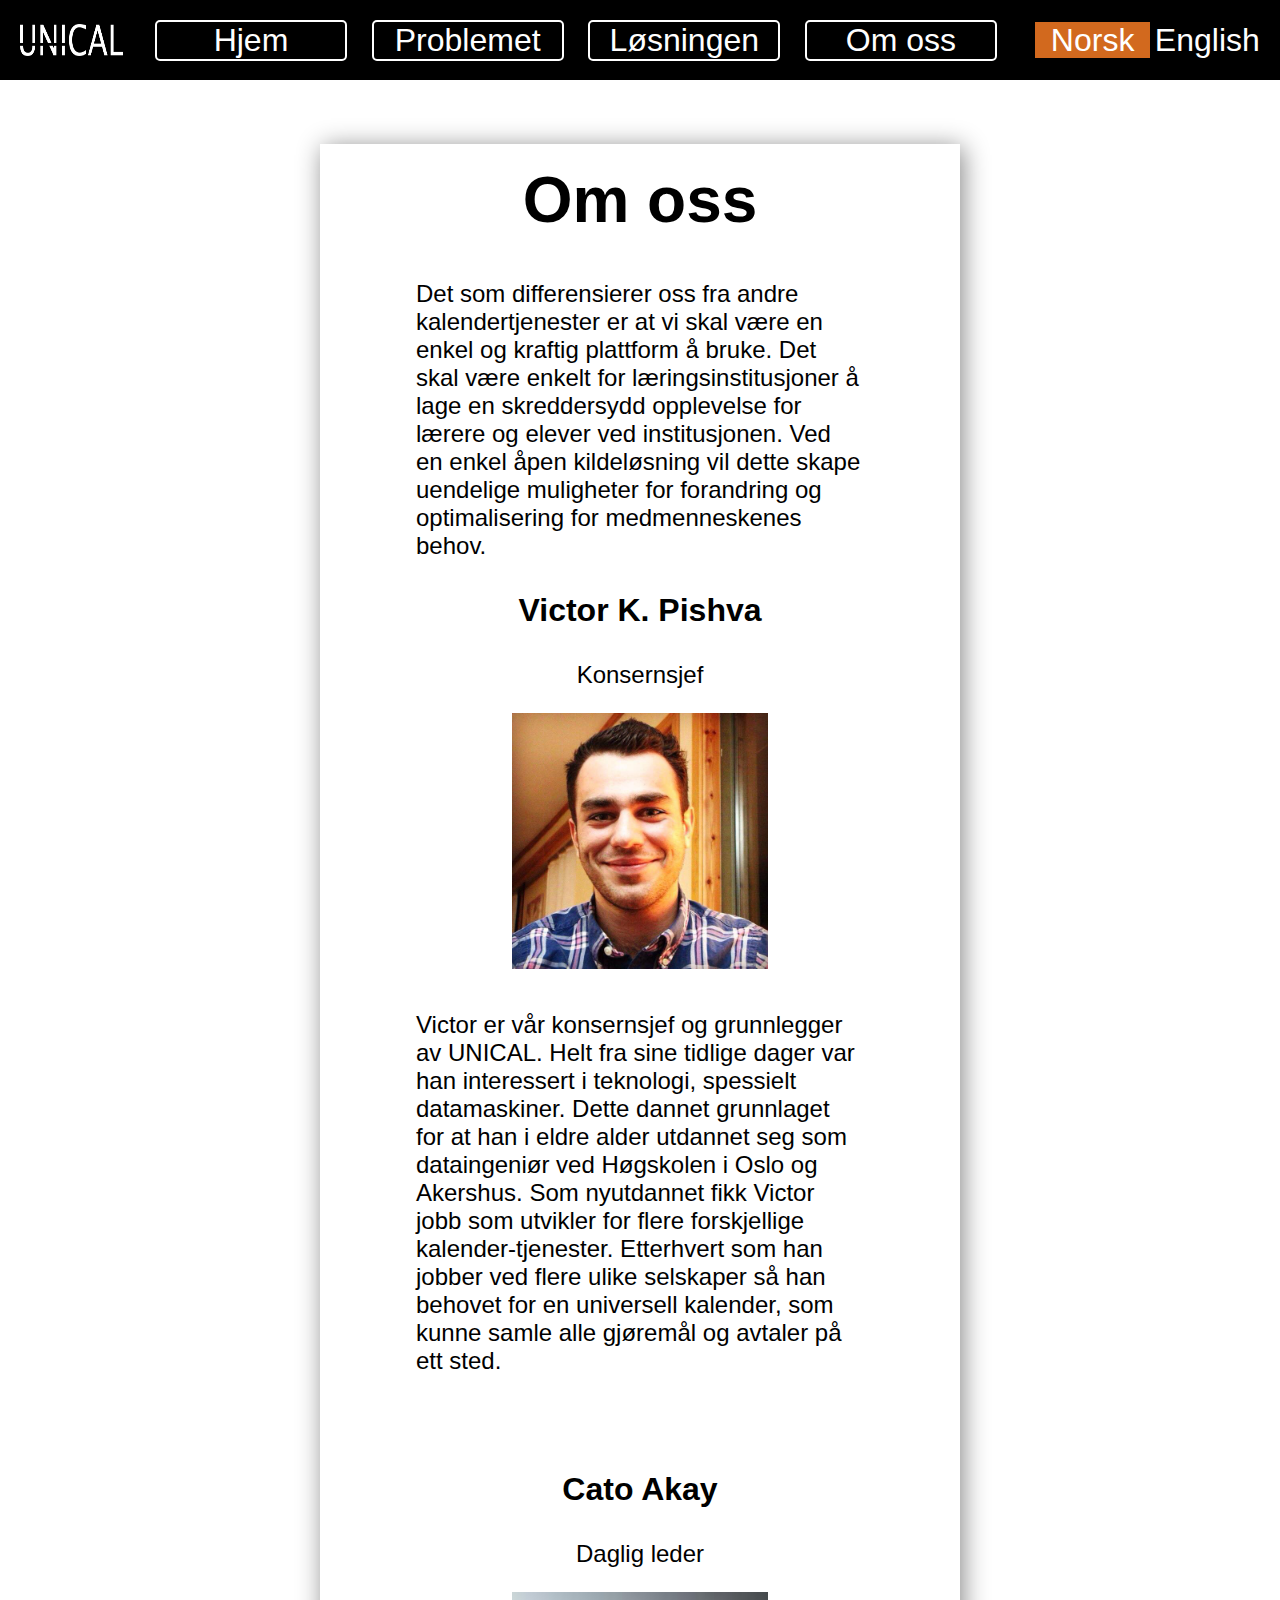
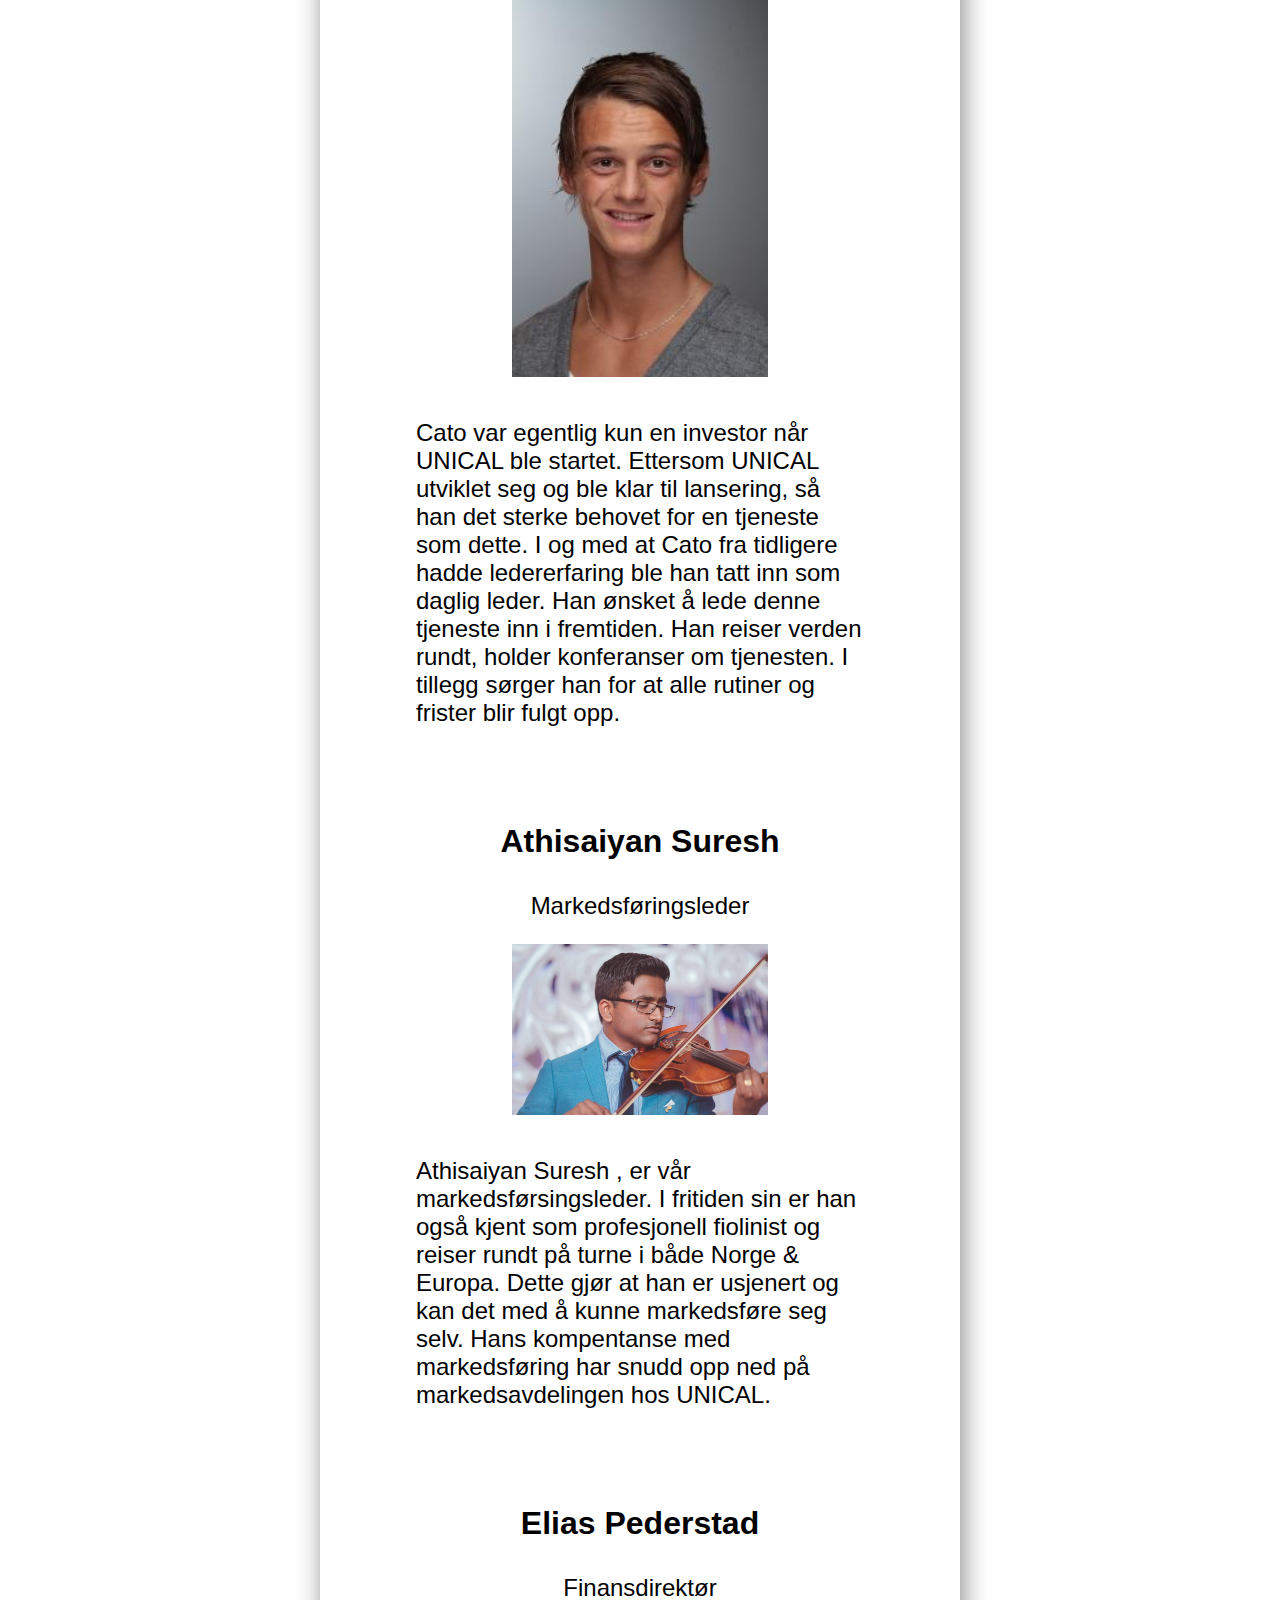
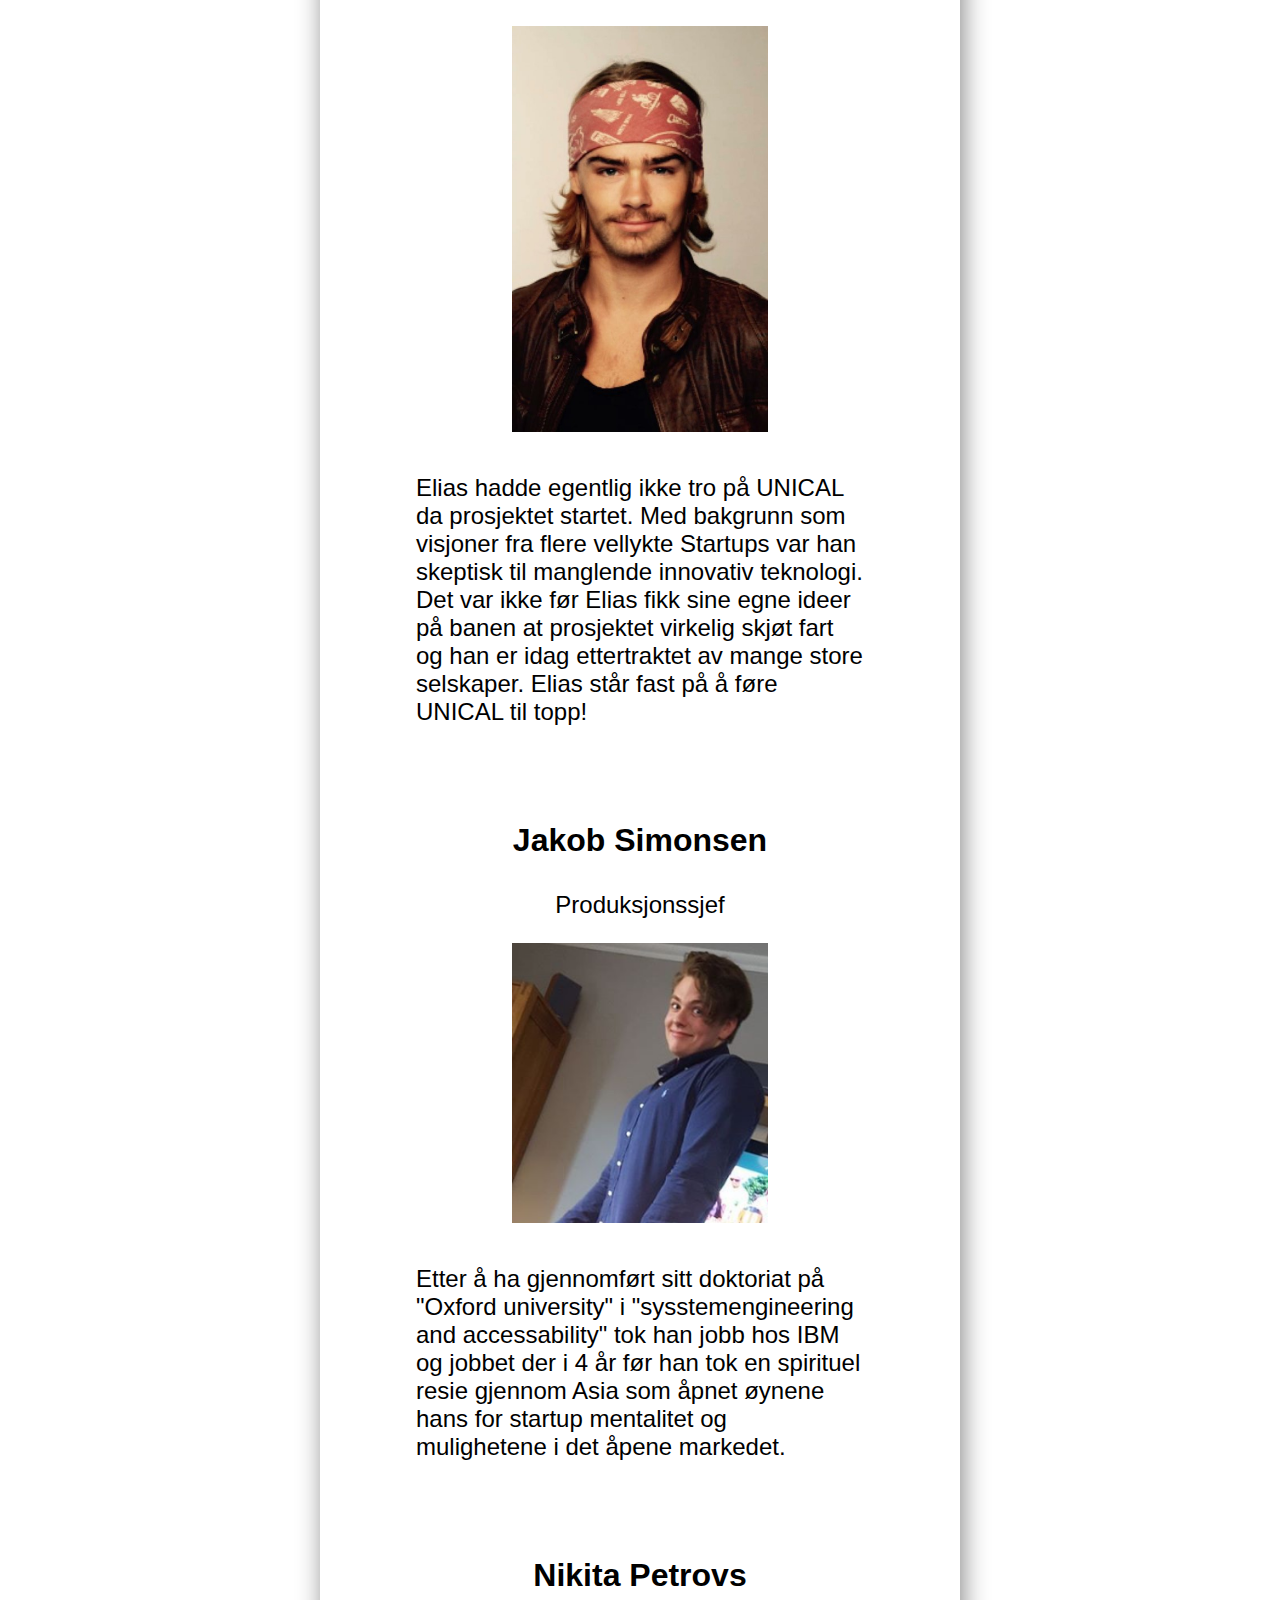
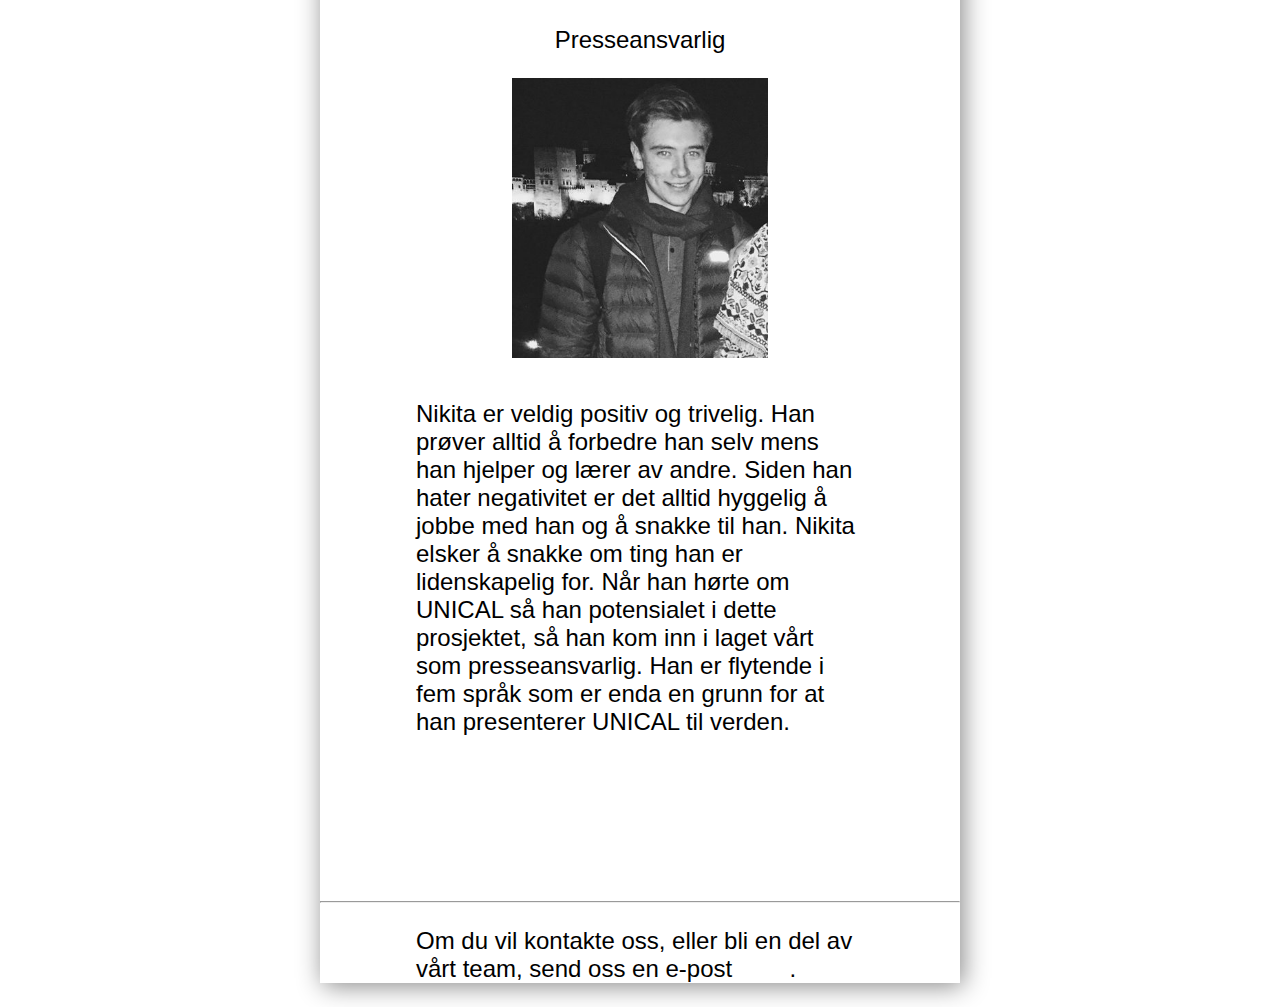
<file: OmOss.html>
<!DOCTYPE html>
<html lang="nb">
    <head>
        <meta charset="utf-8">
        <meta name="viewport" content="width=device-width, initial-scale=1.0">
        <meta name="author" content="Cato Hilmi Akay, Athisaiyan Suresh, Elias Pederstad, Jakob Simonsen, Nikita Petrovs, Victor K. Pishva">
        <meta name="description" content="Dette er UNICAL sin webside om hver medarbeider. Kontakt oss om du vil bli en del av vårt team.">
        <meta name="keywords" content="UNICAL, Universell kalender, alle kalendere på ett sted, en kalender for alle kalendere, enkel kalender å bruke, inovativ kalender">
        <link rel="shortcut icon" href="favicon.ico">
        <link rel="stylesheet" href="FinalStyle.css">
        <title>UNICAL - Om oss</title>
    </head>

    <body>


        <header>
            <nav
              ><img tabindex="0" class="logodef" src="./UNICALV1920x1080onlytxt.png"/ alt title="Vår logo"
              ><img tabindex="0" class="logomob" src="./UNICALV1280x768onlytxt.png"/ alt title="Vår logo">
              <a href="FinalLangNB.html" aria.link role="link" class="NavElement">Hjem</a>
              <a href="Problemet.html" aria.link role="link" class="NavElement">Problemet</a>
              <a href="Losningen.html" aria.link role="link" class="NavElement">Løsningen</a>
              <a href="OmOss.html" aria.link role="link" class="NavElement">Om oss</a>
              <label for="toggle-1"><img tabindex="0" class="Burger" src="./fpBurger.png" alt title="Meny"><p class="hiddenlabeltext">Trykk her for meny</p></label> <input  tabindex="0" type="checkbox" id="toggle-1"
              ><div class="ghosttext">
                <div class="mobileLinks"><a href="FinalLangNB.html" aria.link role="link">Hjem</a></div>
                <div class="mobileLinks"><a href="Problemet.html" aria.link role="link">Problemet</a></div>
                <div class="mobileLinks"><a href="Losningen.html" aria.link role="link">Løsningen</a></div>
                <div class="mobileLinks"><a href="OmOss.html" aria.link role="link">Om oss</a></div>
              </div>

                <div class="lang">
                  <a tabindex="0" class="sprakactive">Norsk</a>
                  <a class="mindre"  href="AboutUs.html" aria.link role="link" title="Change to English">English</a>
                </div>
                <div class="lang2">
                  <a tabindex="0" class="sprakactive">NO</a>
                  <a class="mindre"  href="AboutUs.html" aria.link role="link">EN</a>
                </div>
            </nav>
          <div class="placeholder"></div>
        </header>
        <section class="omoss" id="V1">
          <h1 tabindex="0" class="omossoverskrift">Om oss</h1>
            <p class="omosstekst2" tabindex="0">Det som differensierer oss fra andre kalendertjenester er at vi skal være en enkel og kraftig plattform å bruke. Det skal være enkelt for læringsinstitusjoner å lage en skreddersydd opplevelse for lærere og elever ved institusjonen. Ved en enkel åpen kildeløsning vil dette skape uendelige muligheter for forandring og optimalisering for medmenneskenes behov. </p>
          <div class="personholder">
            <h3 tabindex="0" class="navn">Victor K. Pishva</h3>
            <p tabindex="0" class="omosstekst3">Konsernsjef</p>
            <img tabindex="0" class="omossbilde" src="./Victor.jpg" alt="Picture of Victor K. Pishva">
            <br>
            <p tabindex="0" class="omosstekst">Victor er vår konsernsjef og grunnlegger av UNICAL. Helt fra sine tidlige dager var han interessert i teknologi, spessielt datamaskiner. Dette dannet grunnlaget for at han i eldre alder utdannet seg som dataingeniør ved Høgskolen i Oslo og Akershus. Som nyutdannet fikk Victor jobb som utvikler for flere forskjellige kalender-tjenester. Etterhvert som han jobber ved flere ulike selskaper så han behovet for en universell kalender, som kunne samle alle gjøremål og avtaler på ett sted.</p>
          </div>

          <div class="personholder">
            <h3 tabindex="0" class="navn">Cato Akay</h3>
            <p tabindex="0" class="omosstekst3">Daglig leder</p>
            <img tabindex="0" class="omossbilde" src="./Catoboy.jpg" alt="Picture of Cato Akay">
            <br>
            <p tabindex="0" class="omosstekst">Cato var egentlig kun en investor når UNICAL ble startet. Ettersom UNICAL utviklet seg og ble klar til lansering, så han det sterke behovet for en tjeneste som dette. I og med at Cato fra tidligere hadde ledererfaring ble han tatt inn som daglig leder. Han ønsket å lede denne tjeneste inn i fremtiden. Han reiser verden rundt, holder konferanser om tjenesten. I tillegg sørger han for at alle rutiner og frister blir fulgt opp.</p>
          </div>

          <div  class="personholder">
            <h3 tabindex="0" class="navn">Athisaiyan Suresh</h3>
            <p tabindex="0" class="omosstekst3">Markedsføringsleder</p>
            <img tabindex="0" class="omossbilde" src="./Athi.jpg" alt="Picture of Athisaiyan Suresh">
            <br>
            <p tabindex="0" class="omosstekst">Athisaiyan Suresh , er vår markedsførsingsleder. I fritiden sin er han også kjent som  profesjonell fiolinist og reiser rundt på turne i både Norge & Europa. Dette gjør at han er usjenert og kan det med å kunne markedsføre seg selv. Hans kompentanse med markedsføring har snudd opp ned på markedsavdelingen hos UNICAL.</p>
          </div>

          <div class="personholder">
            <h3 tabindex="0" class="navn">Elias Pederstad</h3>
            <p tabindex="0" class="omosstekst3">Finansdirektør</p>
            <img tabindex="0" class="omossbilde" src="./Elias.jpg" alt="Picture of Elias Pederstad">
            <br>
            <p tabindex="0" class="omosstekst">Elias hadde egentlig ikke tro på UNICAL da prosjektet startet. Med bakgrunn som visjoner fra flere vellykte Startups var han skeptisk til manglende innovativ teknologi. Det var ikke før Elias fikk sine egne ideer på banen at prosjektet virkelig skjøt fart og han er idag ettertraktet av mange store selskaper. Elias står fast på å føre UNICAL til topp!</p>
          </div>

          <div class="personholder">
            <h3 tabindex="0" class="navn">Jakob Simonsen</h3>
            <p tabindex="0" class="omosstekst3">Produksjonssjef</p>
            <img tabindex="0" class="omossbilde" src="./Jakob.png" alt="Picture of Jakob Simonsen">
            <br>
            <p tabindex="0" class="omosstekst">Etter å ha gjennomført sitt doktoriat på "Oxford university" i "sysstemengineering and accessability" tok han jobb hos IBM og jobbet der i 4 år før han tok en spirituel resie gjennom Asia som åpnet øynene hans for startup mentalitet og mulighetene i det åpene markedet.</p>
          </div>

          <div class="personholdersist">
            <h3 tabindex="0" class="navn">Nikita Petrovs</h3>
            <p tabindex="0" class="omosstekst3">Presseansvarlig</p>
            <img tabindex="0" class="omossbilde" src="./Nikita.jpg" alt="Picture of Nikita Petrovs">
            <br>
            <p tabindex="0" class="omosstekst">Nikita er veldig positiv og trivelig. Han prøver alltid å forbedre han selv mens han hjelper og lærer av andre. Siden han hater negativitet er det alltid hyggelig å jobbe med han og å snakke til han. Nikita elsker å snakke om ting han er lidenskapelig for. Når han hørte om UNICAL så han potensialet i dette prosjektet, så han kom inn i laget vårt som presseansvarlig. Han er flytende i fem språk som er enda en grunn for at han presenterer UNICAL til verden.</p>
          </div>
          <hr>
          <div class="contactus">
            <p tabindex="0" class="omosstekst">Om du vil kontakte oss, eller bli en del av vårt team, send oss en e-post <a tabindex="0" id="mail" href="mailto:victor.pishva@gmail.com">HER</a>.</p>
          </div>
        </section>

    </body>
</html>
</file>
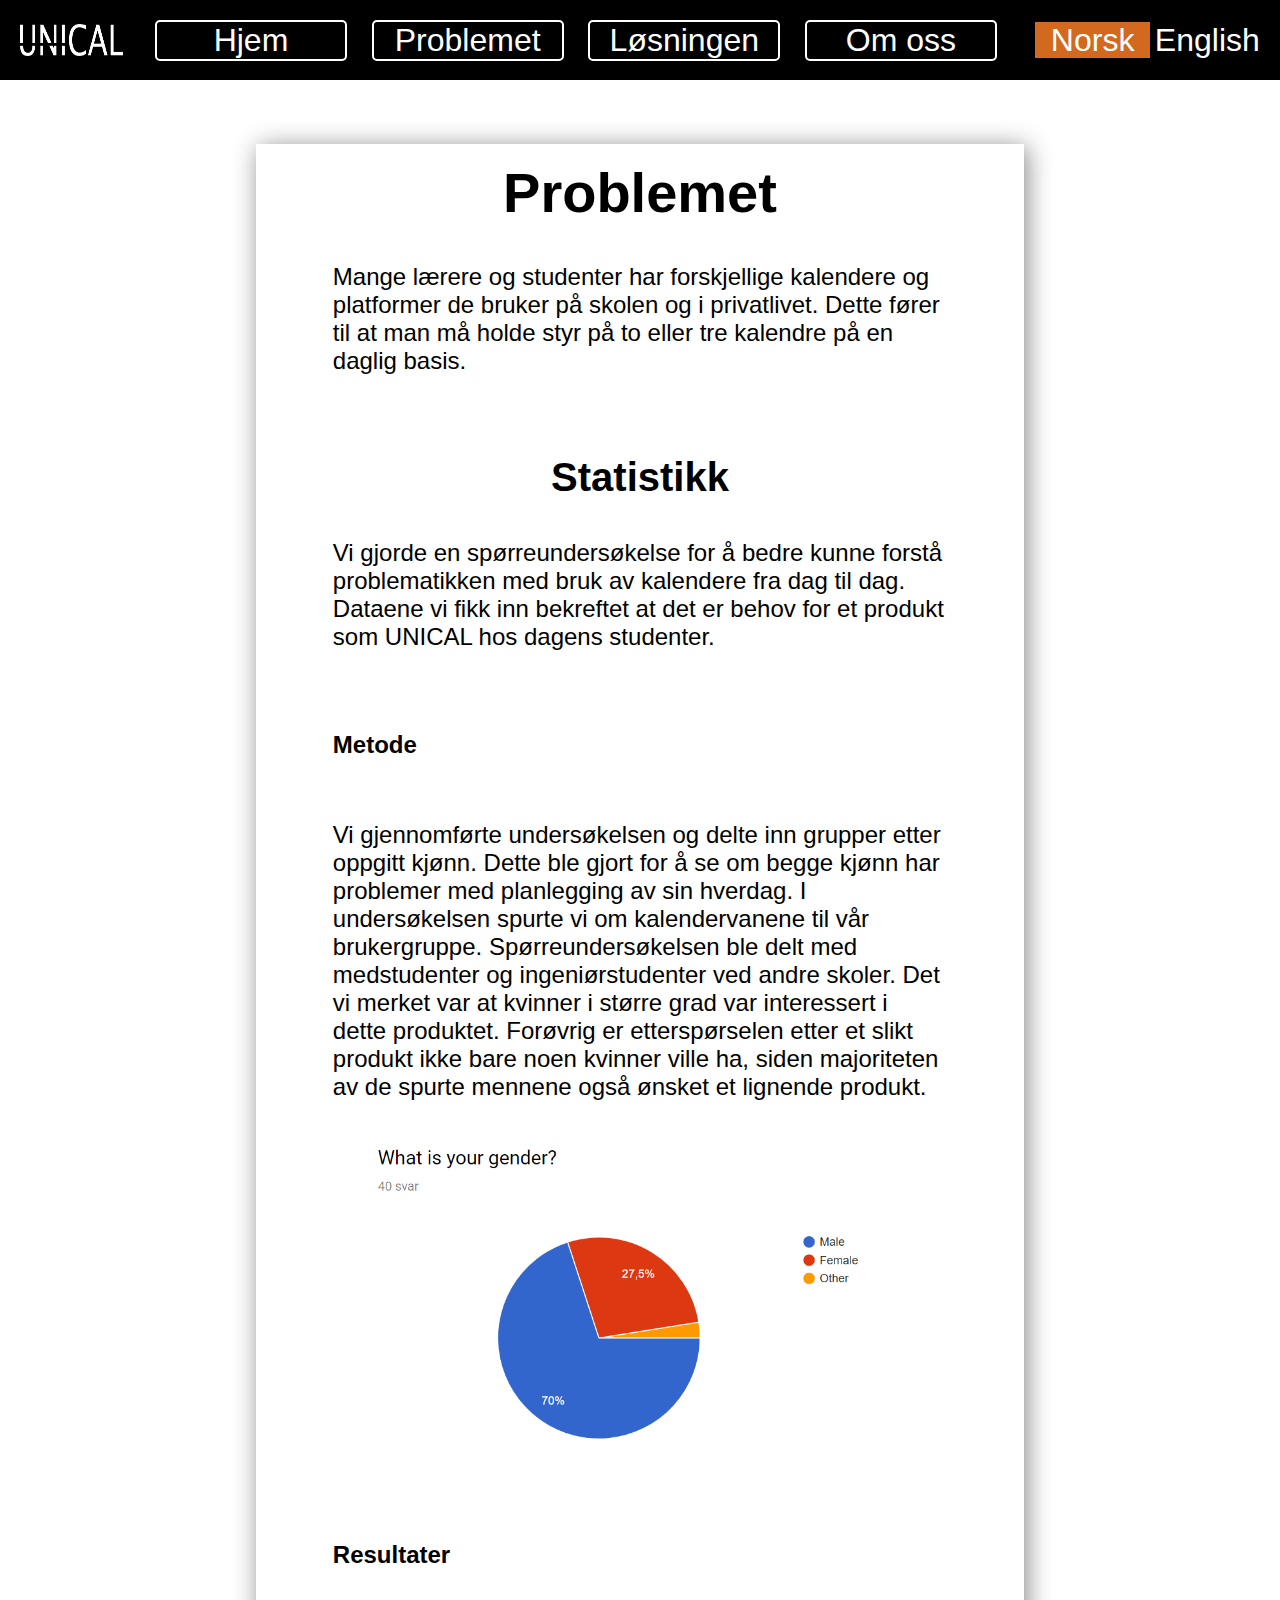
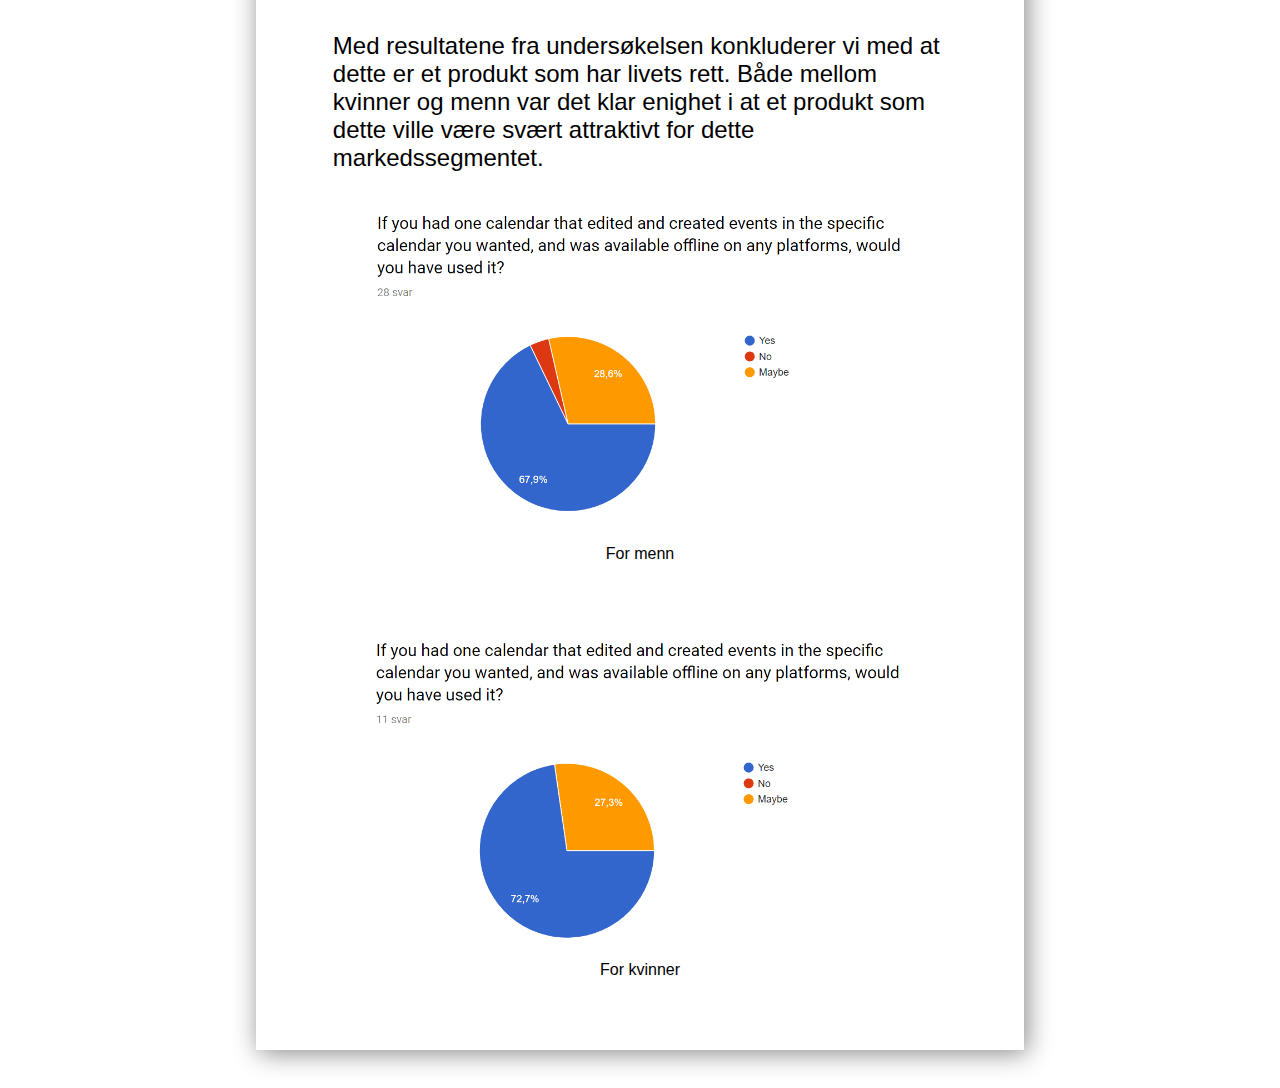
<file: Problemet.html>
<!DOCTYPE html>
<html lang="nb">
    <head>
        <meta charset="utf-8">
        <meta name="viewport" content="width=device-width, initial-scale=1.0">
        <meta name="author" content="Cato Hilmi Akay, Athisaiyan Suresh, Elias Pederstad, Jakob Simonsen, Nikita Petrovs, Victor K. Pishva">
        <meta name="description" content="INSERT">
        <meta name="keywords" content="INSERT">
        <link rel="shortcut icon" href="favicon.ico">
        <link rel="stylesheet" href="FinalStyle.css">
        <title>UNICAL - Problemet</title>
    </head>

    <body>
        <header>
            <nav
              ><img tabindex="0" class="logodef" src="./UNICALV1920x1080onlytxt.png"/ alt title="Vår logo"
              ><img tabindex="0" class="logomob" src="./UNICALV1280x768onlytxt.png"/ alt title="Vår logo">
              <a href="FinalLangNB.html" aria.link role="link" class="NavElement">Hjem</a>
              <a href="Problemet.html" aria.link role="link" class="NavElement">Problemet</a>
              <a href="Losningen.html" aria.link role="link" class="NavElement">Løsningen</a>
              <a href="OmOss.html" aria.link role="link" class="NavElement">Om oss</a>
              <label for="toggle-1"><img tabindex="0" class="Burger" src="./fpBurger.png" alt title="Meny"><p class="hiddenlabeltext">Trykk her for meny</p></label> <input  tabindex="0" type="checkbox" id="toggle-1"
              ><div class="ghosttext">
                <div class="mobileLinks"><a href="FinalLangNB.html" aria.link role="link">Hjem</a></div>
                <div class="mobileLinks"><a href="Problemet.html" aria.link role="link">Problemet</a></div>
                <div class="mobileLinks"><a href="Losningen.html" aria.link role="link">Løsningen</a></div>
                <div class="mobileLinks"><a href="OmOss.html" aria.link role="link">Om oss</a></div>
              </div>
                <div class="lang">
                  <a tabindex="0" class="sprakactive">Norsk</a>
                  <a class="mindre"  href="TheProblem.html" title="Change to English">English</a>
                </div>
                <div class="lang2">
                  <a tabindex="0" class="sprakactive">NO</a>
                  <a class="mindre" href="TheProblem.html">EN</a>
                </div>
            </nav>
          <div class="placeholder"></div>
        </header>

        <section class="Losningen">
          <div class="textholderP1">
          <h1 tabindex="0" class="losningover">Problemet</h1>
          <p tabindex="0" class="losningtekst">Mange lærere og studenter har forskjellige kalendere og platformer de bruker på skolen og i privatlivet. Dette fører til at man må holde styr på to eller tre kalendre på en daglig basis.</p>
        </div>
        <div class="textholderP2">
                      <h2 tabindex="0" class="losningover2">Statistikk</h2>
          <p tabindex="0" class="losningtekst">Vi gjorde en spørreundersøkelse for å bedre kunne forstå problematikken med bruk av kalendere fra dag til dag. Dataene vi fikk inn bekreftet at det er behov for et produkt som UNICAL hos dagens studenter.</p>
        </div>
        <div class="textholderP3">
            <h3 tabindex="0" class="losningtekst2">Metode</h3>
            <p tabindex="0" class="losningtekst">Vi gjennomførte undersøkelsen og delte inn grupper etter oppgitt kjønn. Dette ble gjort for å se om begge kjønn har problemer med planlegging av sin hverdag. I undersøkelsen spurte vi om kalendervanene til vår brukergruppe. Spørreundersøkelsen ble delt med medstudenter og ingeniørstudenter ved andre skoler. Det vi merket var at kvinner i større grad var interessert i dette produktet. Forøvrig er etterspørselen etter et slikt produkt ikke bare noen kvinner ville ha, siden majoriteten av de spurte mennene også ønsket et lignende produkt.</p><img class="bilderP" tabindex="0" src="bilde1.png" alt="Bildet fra undersøkelsen, av hvor mange som er mann, kvinne eller annet.">
        </div>
        <div class="textholderPslutt">
                        <h3 tabindex="0" class="losningtekst2">Resultater</h3>
            <p tabindex="0" class="losningtekst">Med resultatene fra undersøkelsen konkluderer vi med at dette er et produkt som har livets rett. Både mellom kvinner og menn var det klar enighet i at et produkt som dette ville være svært attraktivt for dette markedssegmentet.</p>

            <img class="bilderP" tabindex="0" src="bilde2.png" alt="Bildet fra undersøkelsen, av hvor mange av mennene som ville brukt Unical">
            <p tabindex="0" class="losningtekst123">For menn</p>

            <img class="bilderP" tabindex="0" src="bilde3.png" alt="Bildet fra undersøkelsen, av hvor mange av kvinnene som ville brukt Unical">
            <p tabindex="0" class="losningtekst123">For kvinner</p>
        </div>
        </section>
  </body>
</html>
</file>
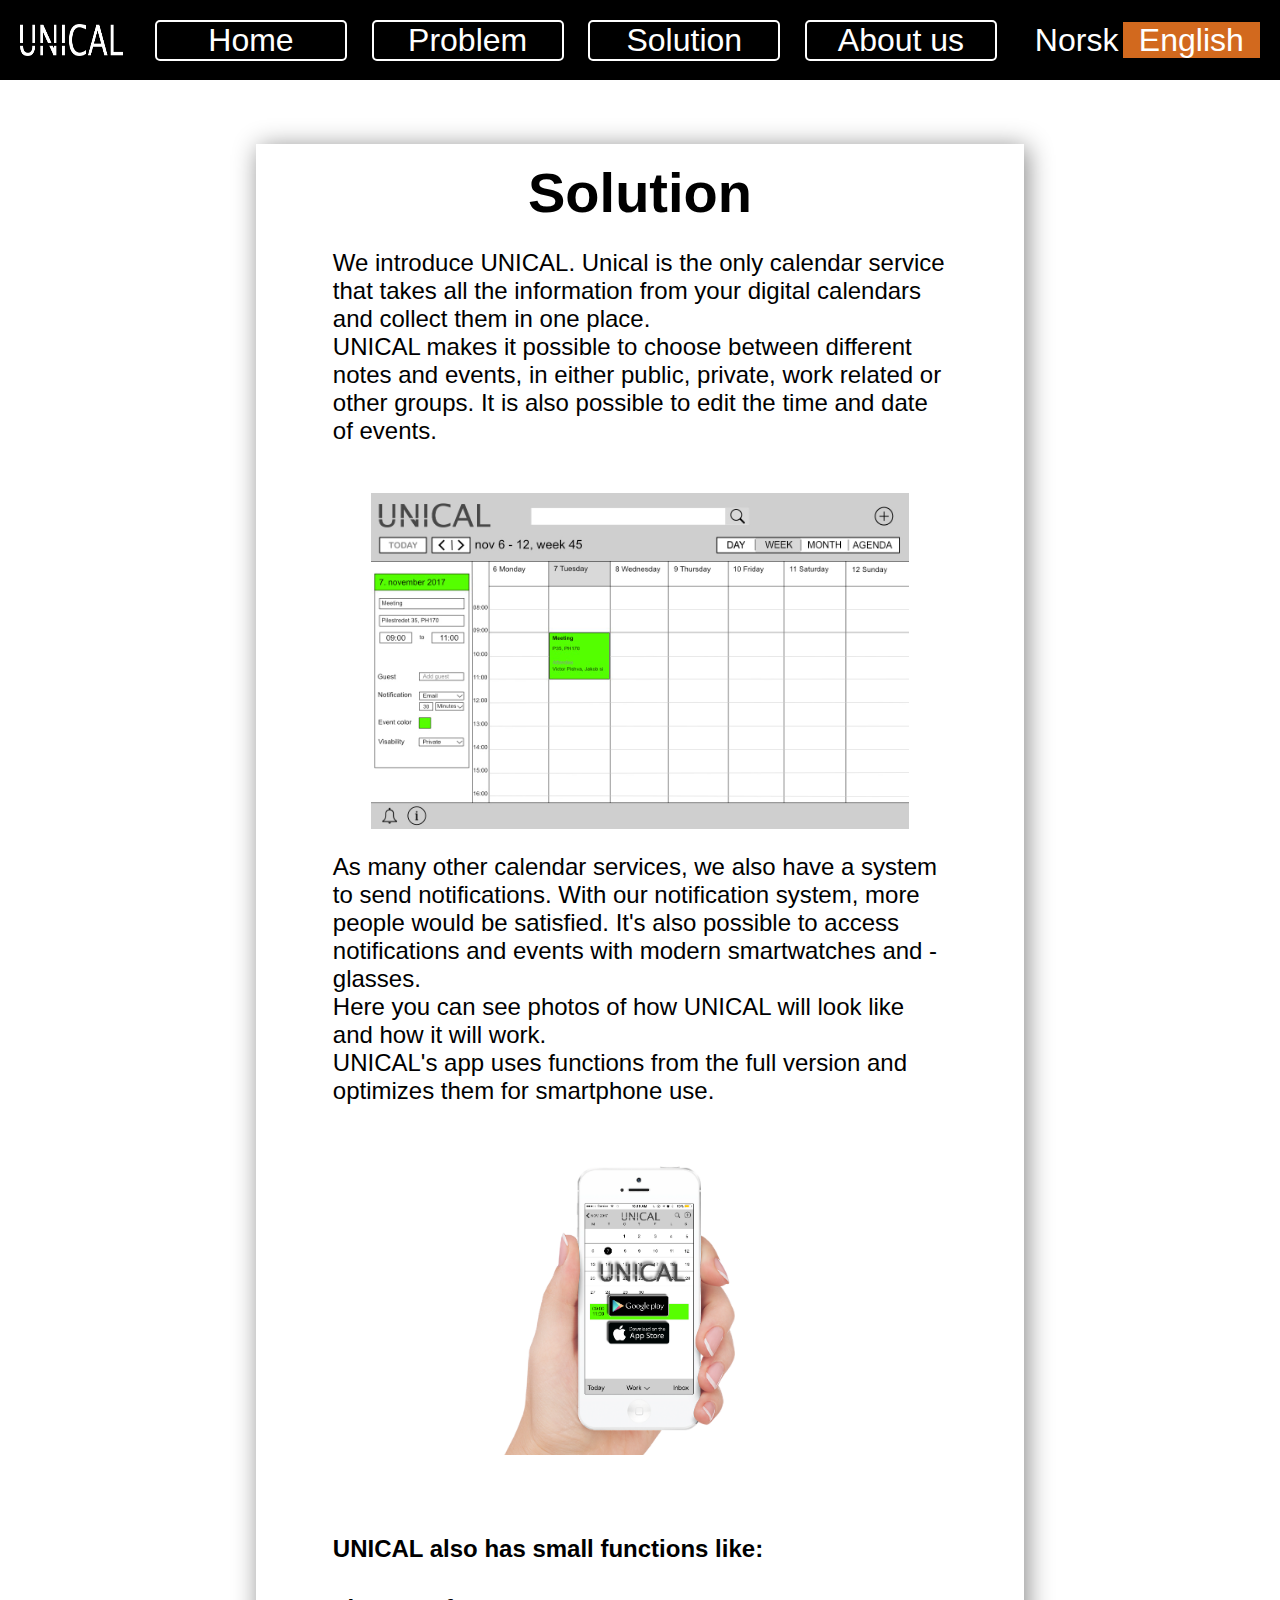
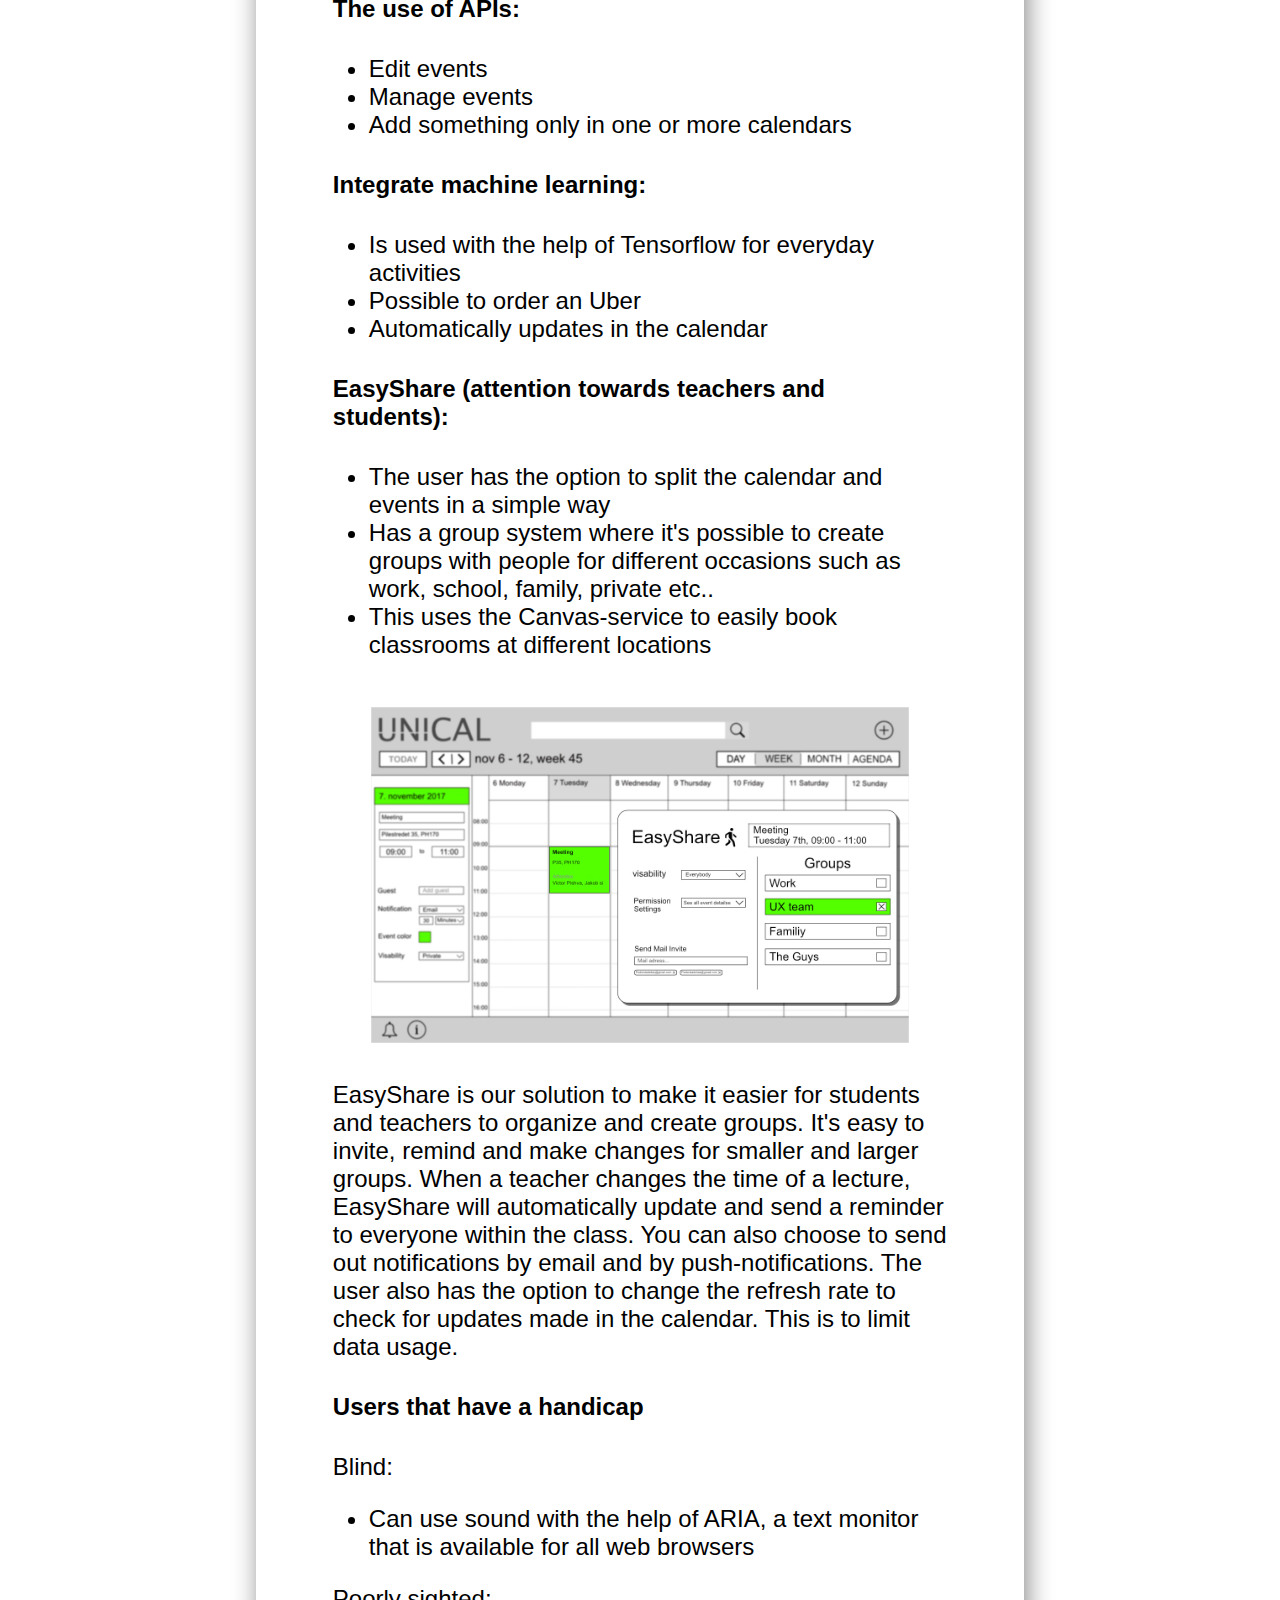
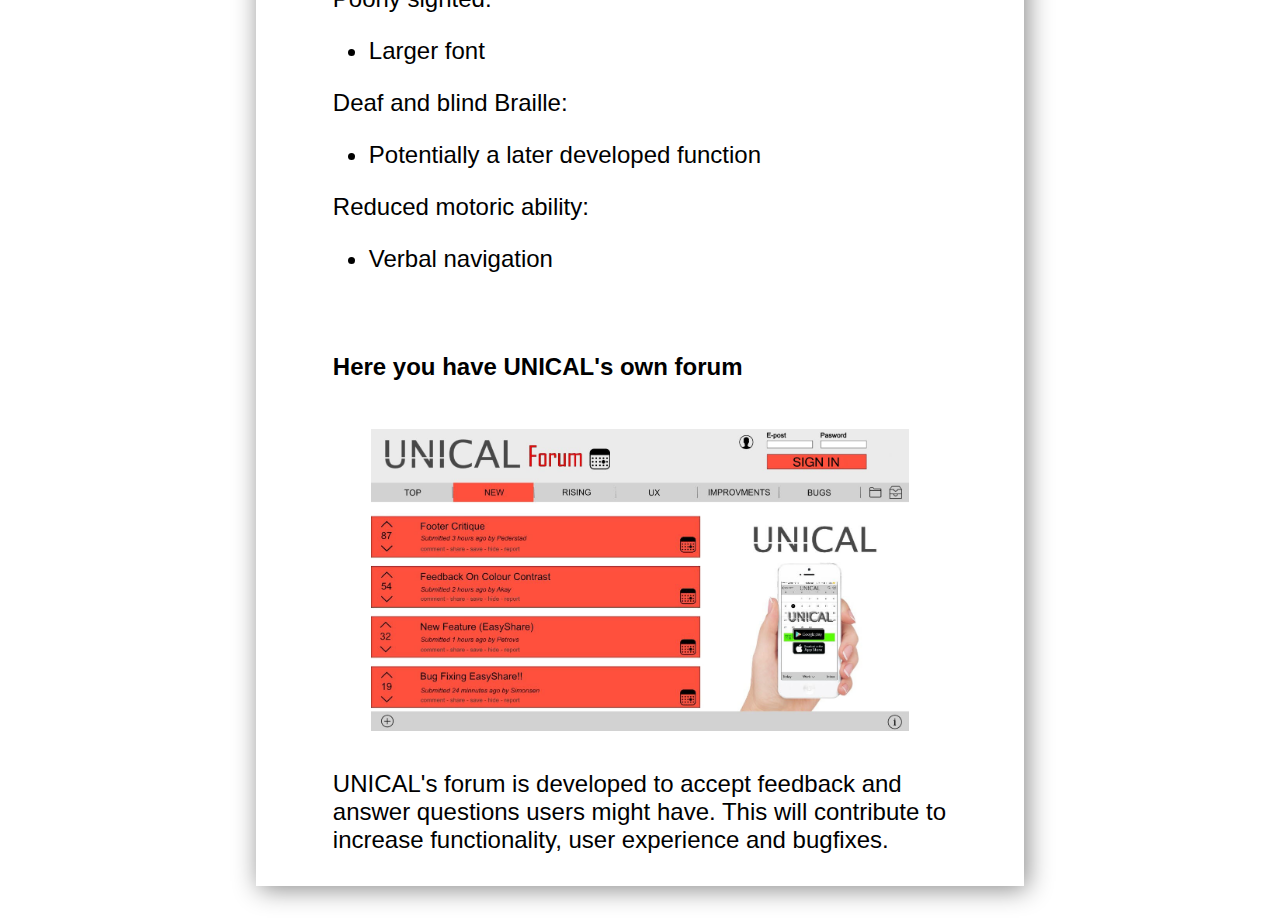
<file: Solution.html>
<!DOCTYPE html>
<html lang="en">
    <head>
        <meta charset="utf-8">
        <meta name="viewport" content="width=device-width, initial-scale=1.0">
        <meta name="author" content="Cato Hilmi Akay, Athisaiyan Suresh, Elias Pederstad, Jakob Simonsen, Nikita Petrovs, Victor K. Pishva">
        <meta name="description" content="INSERT">
        <meta name="keywords" content="INSERT">
        <link rel="shortcut icon" href="favicon.ico">
        <link rel="stylesheet" href="FinalStyle.css">
        <title>UNICAL - The Solution</title>
    </head>
    <body>
        <header>
            <nav
              ><img tabindex="0" class="logodef" src="./UNICALV1920x1080onlytxt.png"/ alt title="Our logo"
              ><img tabindex="0" class="logomob" src="./UNICALV1280x768onlytxt.png"/ alt title="Our logo">
              <a href="FinalLangEN.html" class="NavElement" aria.link role="link">Home</a>
              <a href="TheProblem.html" class="NavElement" aria.link role="link">Problem</a>
              <a href="Solution.html" class="NavElement" aria.link role="link">Solution</a>
              <a href="AboutUs.html" class="NavElement" aria.link role="link">About us</a>
              <label for="toggle-1"><img tabindex="0" class="Burger" src="./fpBurger.png" alt title="Meny"><p class="hiddenlabeltext">Press here for menu</p></label> <input  tabindex="0" type="checkbox" id="toggle-1"
              ><div class="ghosttext">
                <div class="mobileLinks"><a href="FinalLangEN.html" aria.link role="link">Home</a></div>
                <div class="mobileLinks"><a href="TheProblem.html" aria.link role="link">Problem</a></div>
                <div class="mobileLinks"><a href="Solution.html" aria.link role="link">Solution</a></div>
                <div class="mobileLinks"><a href="AboutUs.html" aria.link role="link">About Us</a></div>
              </div>
                <div class="lang">
                  <a class="mindre" href="Losningen.html" aria.link role="link" title="Bytt til Norsk">Norsk</a>
                  <a tabindex="0" class="sprakactive">English</a>
                </div>
                <div class="lang2">
                  <a class="mindre"  href="Losningen.html" aria.link role="link">NO</a>
                  <a tabindex="0" class="sprakactive">EN</a>
                </div>
            </nav>
          <div class="placeholder"></div>
        </header>

      <section class="Losningen">
        <div class="textholderL1">
        <h1 tabindex="0" class="losningover">Solution</h1>
        <p tabindex="0" class="losningtekst2">We introduce UNICAL. Unical is the only calendar service that takes all the information from your digital calendars and collect them in one place.</br>
      UNICAL makes it possible to choose between different notes and events, in either public, private, work related or other groups. It is also possible to edit the time and date of events.</p>
      <img class="bilderL" tabindex="0" src="bilde44.jpg" alt="Here is a picture of how the calendar looks and how you safe stuff in your calendar.">
      <p tabindex="0" class="losningtekst2">As many other calendar services, we also have a system to send notifications. With our notification system, more people would be satisfied. It's also possible to access notifications and events with modern smartwatches and -glasses.</br>
      Here you can see photos of how UNICAL will look like and how it will work.</br>
      UNICAL's app uses functions from the full version and optimizes them for smartphone use.</p> <img class="bilderL" tabindex="0" src="bilde11.png" alt="Picture of Unical on a mobile.">
      </div>
      <div class="textholderL2">
        <h4 tabindex="0" class="losningtekst2">UNICAL also has small functions like:</h4>
          <h4 tabindex="0" class="losningtekst2">The use of APIs:</h4>
        <ul>
          <li tabindex="0" class="losningliste">Edit events</li>
          <li tabindex="0" class="losningliste">Manage events</li>
          <li tabindex="0" class="losningliste">Add something only in one or more calendars</li>
        </ul>
        <h4 tabindex="0" class="losningtekst2">Integrate machine learning:</h4>
        <ul>
          <li tabindex="0" class="losningliste">Is used with the help of Tensorflow for everyday activities</li>
          <li tabindex="0" class="losningliste">Possible to order an Uber</li>
          <li tabindex="0" class="losningliste">Automatically updates in the calendar</li>
        </ul>
        <h4 tabindex="0" class="losningtekst2">EasyShare (attention towards teachers and students):</h4>
        <ul>
          <li tabindex="0" class="losningliste">The user has the option to split the calendar and events in a simple way</li>
          <li tabindex="0" class="losningliste"> Has a group system where it's possible to create groups with people for different occasions such as work, school, family, private etc..</li>
          <li tabindex="0" class="losningliste">This uses the Canvas-service to easily book classrooms at different locations </li>
        </ul>
        <img class="bilderL" tabindex="0" src="bilde33.jpg" alt="This is a picture showing how you can use EasyShare. In the picture it pops up a new window asking who you want to share your calender with.">
        <p tabindex="0" class="losningtekst">EasyShare is our solution to make it easier for students and teachers to organize and create groups. It's easy to invite, remind and make changes for smaller and larger groups. When a teacher changes the time of a lecture, EasyShare will automatically update and send a reminder to everyone within the class. You can also choose to send out notifications by email and by push-notifications. The user also has the option to change the refresh rate to check for updates made in the calendar. This is to limit data usage.</p>
        <h4 tabindex="0" class="losningtekst2">Users that have a handicap</h4>
          <p tabindex="0" class="losningtekst2">Blind: </p>
        <ul>
          <li tabindex="0" class="losningliste">Can use sound with the help of ARIA, a text monitor that is available for all web browsers </li>
        </ul>
        <p tabindex="0" class="losningtekst2">Poorly sighted:</p>
        <ul>
          <li tabindex="0" class="losningliste">Larger font</li>
        </ul>
        <p tabindex="0" class="losningtekst2">Deaf and blind Braille:</p>
        <ul>
          <li tabindex="0" class="losningliste">Potentially a later developed function</li>
        </ul>
        <p tabindex="0" class="losningtekst2">Reduced motoric ability:</p>
        <ul>
          <li tabindex="0" class="losningliste">Verbal navigation</li>
        </ul>
      </div>
      <div class="textholderL3">
      </div>
      <div class="textholderL5">
          <h3 tabindex="0" class="losningtekst2">Here you have UNICAL's own forum</h3>
          <img class="bilderL" tabindex="0" src="./bilde22.jpg" alt="Picture of UNICALs forum. The picture shows questions that you can upvote or downvote.">
                   <p tabindex="0" class="losningtekst">UNICAL's forum is developed to accept feedback and answer questions users might have. This will contribute to increase functionality, user experience and bugfixes.</p>
      </div>

      </section>
    </body>
</html>
</file>
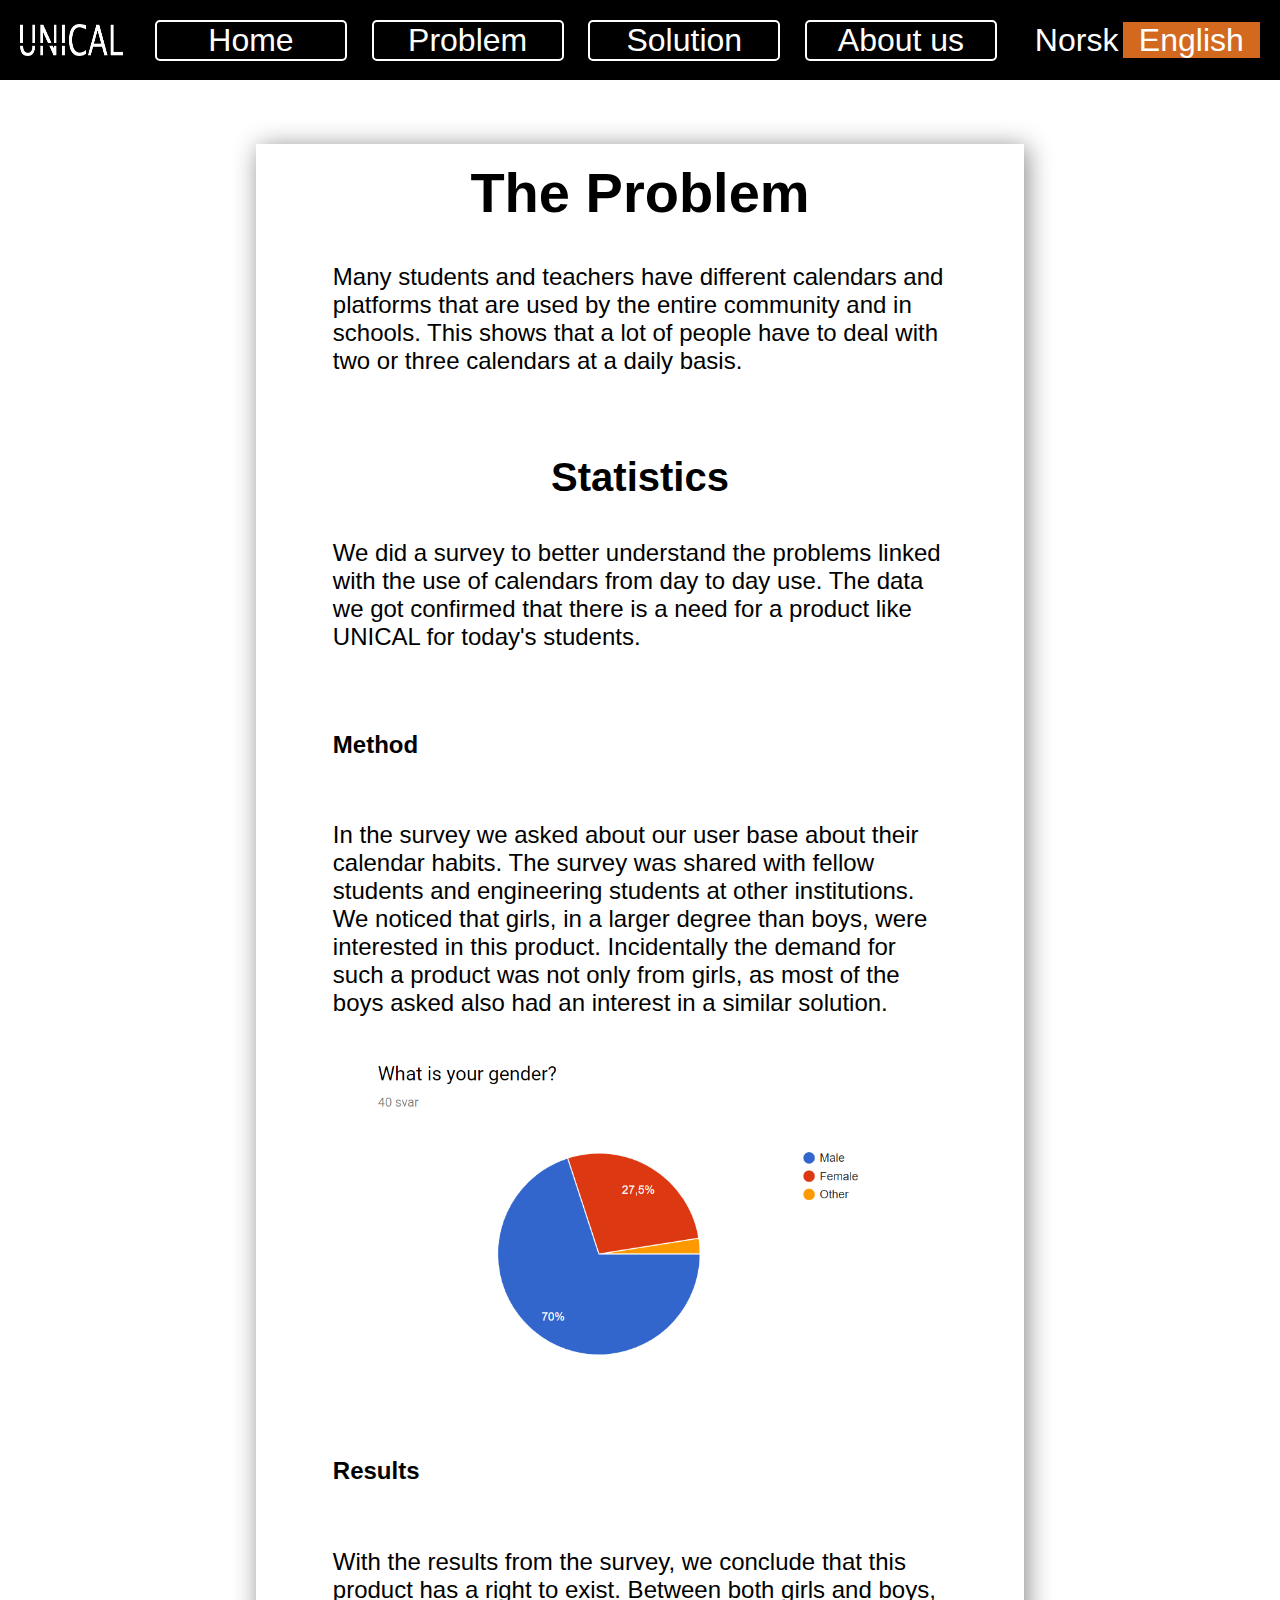
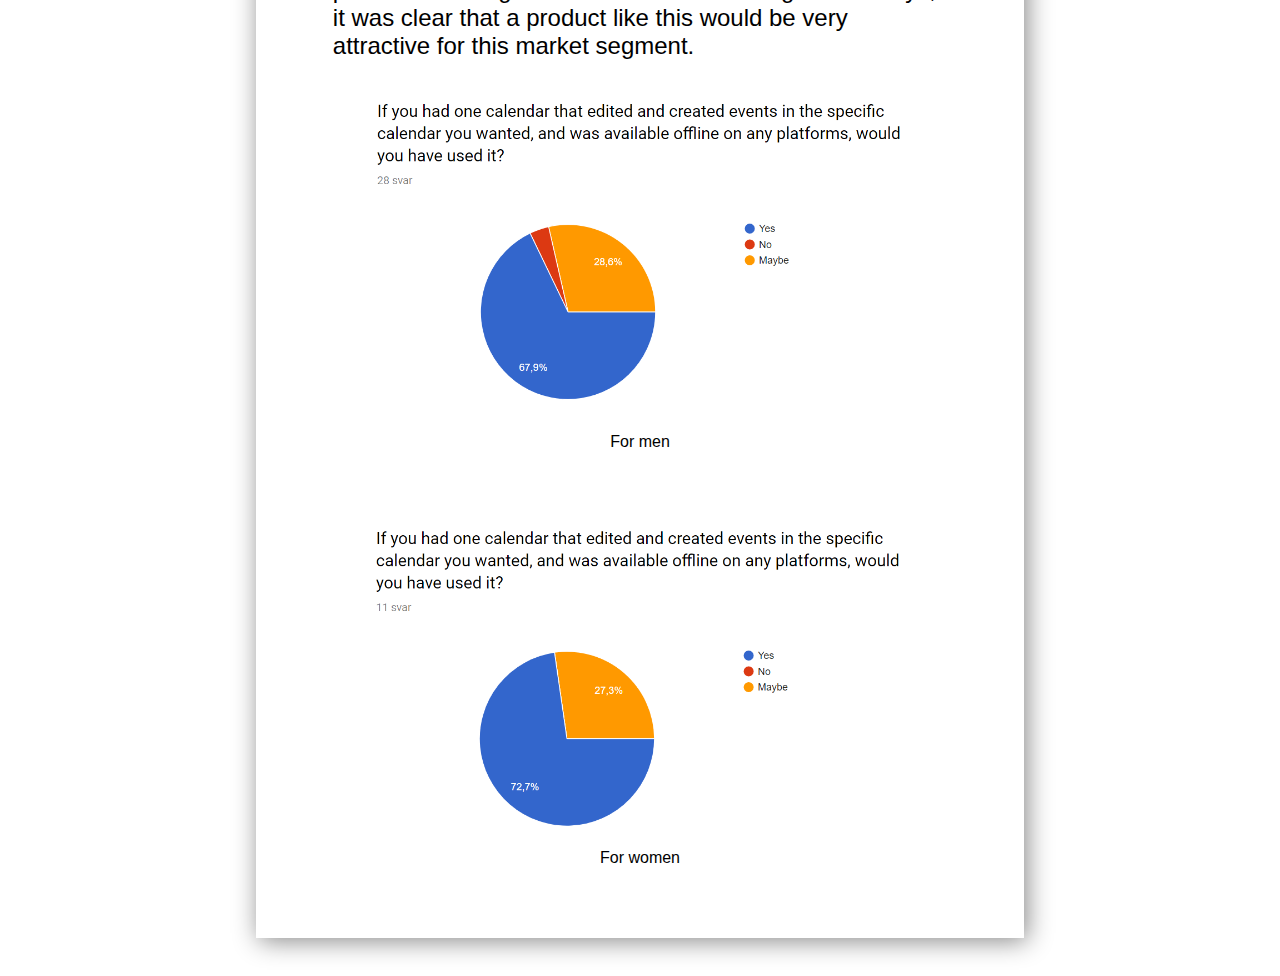
<file: TheProblem.html>
<!DOCTYPE html>
<html lang="en">
    <head>
        <meta charset="utf-8">
        <meta name="viewport" content="width=device-width, initial-scale=1.0">
        <meta name="author" content="Cato Hilmi Akay, Athisaiyan Suresh, Elias Pederstad, Jakob Simonsen, Nikita Petrovs, Victor K. Pishva">
        <meta name="description" content="INSERT">
        <meta name="keywords" content="INSERT">
        <link rel="shortcut icon" href="favicon.ico">
        <link rel="stylesheet" href="FinalStyle.css">
        <title>UNICAL - The Problem</title>
    </head>

    <body>
        <header>
            <nav
              ><img tabindex="0" class="logodef" src="./UNICALV1920x1080onlytxt.png"/ alt title="Our Logo"
              ><img tabindex="0" class="logomob" src="./UNICALV1280x768onlytxt.png"/ alt title="Our Logo">
              <a href="FinalLangEN.html" class="NavElement" aria.link role="link">Home</a>
              <a href="TheProblem.html" class="NavElement" aria.link role="link">Problem</a>
              <a href="Solution.html" class="NavElement" aria.link role="link">Solution</a>
              <a href="AboutUs.html" class="NavElement" aria.link role="link">About us</a>
              <label for="toggle-1"><img tabindex="0" class="Burger" src="./fpBurger.png" alt title="Meny"><p class="hiddenlabeltext">Press here for menu</p></label> <input  tabindex="0" type="checkbox" id="toggle-1"
              ><div class="ghosttext">
                <div class="mobileLinks"><a href="FinalLangEN.html" aria.link role="link">Home</a></div>
                <div class="mobileLinks"><a href="TheProblem.html" aria.link role="link" >Problem</a></div>
                <div class="mobileLinks"><a href="Solution.html" aria.link role="link">Solution</a></div>
                <div class="mobileLinks"><a href="AboutUs.html" aria.link role="link">About Us</a></div>
              </div>
                <div class="lang">
                  <a class="mindre" href="Problemet.html" aria.link role="link" title="Bytt til Norsk">Norsk</a>
                  <a tabindex="0" class="sprakactive">English</a>
                </div>
                <div class="lang2">
                  <a aria.link role="link" class="mindre" href="Problemet.html">NO</a>
                  <a tabindex="0" class="sprakactive">EN</a>
                </div>
            </nav>
          <div class="placeholder"></div>
        </header>
        <section class="Losningen">
          <div class="textholderP1">
          <h1 tabindex="0" class="losningover">The Problem</h1>
          <p tabindex="0" class="losningtekst">Many students and teachers have different calendars and platforms that are used by the entire community and in schools. This shows that a lot of people have to deal with two or three calendars at a daily basis.</p>
        </div>
        <div class="textholderP2">
                      <h2 tabindex="0" class="losningover2">Statistics</h2>
          <p tabindex="0" class="losningtekst">We did a survey to better understand the problems linked with the use of calendars from day to day use. The data we got confirmed that there is a need for a product like UNICAL for today's students.</p>
        </div>
        <div class="textholderP3">
            <h3 tabindex="0" class="losningtekst2">Method</h3>
            <p tabindex="0" class="losningtekst">In the survey we asked about our user base about their calendar habits. The survey was shared with fellow students and engineering students at other institutions. We noticed that girls, in a larger degree than boys, were interested in this product. Incidentally the demand for such a product was not only from girls, as most of the boys asked also had an interest in a similar solution.</p>
            <img class="bilderP" tabindex="0" src="bilde1.png" alt="Overview of the distribution of male, female and other from the survey">
        </div>
        <div class="textholderPslutt">
                        <h3 tabindex="0" class="losningtekst2">Results</h3>
            <p tabindex="0" class="losningtekst">With the results from the survey, we conclude that this product has a right to exist. Between both girls and boys, it was clear that a product like this would be very attractive for this market segment.</p>

            <img class="bilderP" tabindex="0" src="bilde2.png" alt="Overview of the men who would use our product">
            <p tabindex="0" class="losningtekst123">For men</p>

            <img class="bilderP" tabindex="0" src="bilde3.png" alt="Overview of women who would use our calender">
            <p tabindex="0" class="losningtekst123">For women</p>
        </div>
        </section>
        
  </body>
</html>
</file>
<file: FinalStyle.css>
*{
	box-sizing: border-box;
	color: #FFFFFF;
}
*:focus{
	outline-color: #FF0000;
	outline-style: ridge;
}
html, body {
	width: 100%;
	margin: 0;
	padding: 0;
	background-color: #FFFFFF;
	font-family: arial;
}
h1{
	text-align: center;
	font-size: 5em;
}
header{
	margin: 0;
	height: 5em;
}
.Burger{
	display: none;
}
.placeholder{
	width: 100%;
	height: 5em;
	margin: 0;
	background-color: #000000;
	top: 0;
	z-index: 0;
}
nav{
	position: fixed;
	top: 0px;
	width: 100%;
	height: 5em;
	margin: 0;
	background-color: rgba(0, 0, 0, 1);
	display: inline-flex;
	-webkit-justify-content: space-around;

	justify-content: space-around;
	z-index: 100;
}

}
a {
display: inline-block;
margin-top: auto;
margin-bottom: auto;
font-size: 1em;
width: 16.67%;
}
a:focus{
outline-color: #FF0000;
outline-style: ridge;
}
.NavElement{
display: inline-block;
margin-top: auto;
margin-bottom: auto;
font-size: 2em;
width: 15%;
text-align: center;
text-decoration: none;
border-radius: 5px;
border: 2px solid white;
color: #FFFFFF;
margin-right: 5px;
margin-left: 5px;
}
.NavElement:hover{
background-color: #FFFFFF;
color: #000000;
border-color: #000000;
}
.NavElement:focus{
background-color: #FFFFFF;
color: #000000;
border-color: #000000;
}
label{
display: none;
}
.Burger{
display: none;
}
#toggle-1{
display: none;
}
.ghosttext{
display: none;
}
.lang {

display: inline-block;
margin-top: auto;
margin-bottom: auto;
width: 20%;
text-align: right;
padding-right: 1%;
}
.lang2 {
display: none;
}
.logodef{
display: inline-block;
padding-bottom: 1.5em;
padding-top: 1.5em;
padding-left: 1%;
padding-right: 1%;
width: 10%;
height: inherit;
z-index: 1;
}
.logodef:focus{
outline-color: #FF0000;
outline-style: ridge;
}
.logomob{
display: none;
}
.sprakactive {
background-color: #D2691E;
padding-right: 0.5em;
padding-left: 0.5em;
font-size: 2em;
margin-top: auto;
margin-bottom: auto;
}
.mindre{
text-decoration: none;
font-size: 2em;
}
.mindre:hover {
border-radius: 5px;
border: solid white 2px;
color: #000000;
background-color: #FFFFFF;
}
.mindre:focus {
border-radius: 5px;
border: solid white 2px;
color: #000000;
background-color: #FFFFFF;
}

.b1{
display: block;
height: 75vh;
width: 100%;
box-shadow: inset 20px 20px 5px #111111;
}
.shadow {
position: absolute;
width: 100%;
height: 75vh;
box-shadow: 3px 3px 10px 0 #000000;
top: 0;
left: 0;
margin-top: 5em;
}
.s1
{
width: 100%;
height: auto;
margin-top: 2%;
display: flex;
}
aside{
display: inline-block;
width: 40%;
height: auto;
margin-left: 5%;
margin-right: 5%;
margin-bottom: auto;
margin-top: auto;
padding: 0;
vertical-align: top;
flex: 1;
}
.a1Para{
font-size: 1.5em;
text-align: left;
flex: 1;
line-height: 150%;
}
aside *{
color: #000000;
}
.defaultslide{
display: block;
width: 100%;
height: 75%;
margin-top: 7.5%;
margin-bottom: 7.5%;
padding-top: 10%;
padding-bottom: 10%;
}
#a4, #a5, #a6, #a7{
display: none;
}
#a4, #a5, #a6, #a7{
width: 100%;
height: 55%;
padding-left: 10%;
padding-right: 10%;
}
.bildefrem{
display: block;
width: 50%;
height: 100%;
margin-top: auto;
margin-bottom: auto;
}
#pointerholder{
width: 100%;
height: 45%;
margin: 0;
padding: 0;
}
#pilhøyre{
width: 30%;
margin-left: 20%;
height: 20%;
cursor:pointer;
border:none;
z-index: 0;
background-color: transparent;
padding: 0;
}
#bildepilhøyre{
width: 80%;
height: auto;
cursor:pointer;
border:none;
z-index: 200;
margin: 0;
}
#pilvenstre{
width: 30%;
margin-right: 20%;
height: 20%;
cursor:pointer;
border:none;
z-index: 0;
background-color: transparent;
padding: 0;
}
#bildepilvenstre{
width: 80%;
height: auto;
cursor:pointer;
border:none;
z-index: 200;
margin: 0;
}
.LinkerVidere{
width: 100%;
height: auto;
display: flex;
margin-top: 2%;
margin-bottom: 2%;
}
.viderelink{
color: #000000;
}
.viderelink:focus{
outline-color: #FF0000;
outline-style: ridge;
}
.viderelinktop{
font-weight: bold;
color: #000000;
width: inherit;
display: block;
margin-left: auto;
margin-right: auto;
padding-top: 1em;
margin-bottom: 1em;
}
.viderelinktop2{
font-weight: bold;
color: #000000;
width: inherit;
display: block;
margin-left: auto;
margin-right: auto;
padding-top: 1em;
margin-bottom: 1em;
}
.viderelinktop:focus{
outline-color: #FF0000;
outline-style: ridge;
}
.rad1, .rad2, .rad3{
display: inline-block;
width: 40%;
height: auto;
margin-left: 1.66%;
margin-right: 1.66%;
vertical-align: top;
text-align: center;
list-style-type: none;
padding: 0;
padding-bottom: 2%;
}
.footerover1, .footerover2, .footerover3{
flex: 1;
display: inline-block;
width: 30%;
height: auto;
margin-left: 1.66%;
margin-right: 1.66%;
vertical-align: top;
text-align: center;
list-style-type: none;
padding: 0;
box-shadow:.2rem .2rem 1.5rem #888888;
}

.textholderP1, .textholderP2, .textholderP3, .textholderP4{
width: 100%;
margin-bottom: 5em;
}
.textholderPslutt{
width: 100%;
padding-bottom: 1em;
}
.losningover{
text-align: center;
color: #000000;
margin: 0;
padding-top: 1rem;
font-size: 3.5em;
}
.losningover2{
text-align: center;
color: #000000;
margin: 0;
font-size: 2.5em;
}
.losningover3{
text-align: center;
color: #000000;
margin: 0;
padding-top: 2%;
font-size: 2em;
font-style: italic;
}
#holder1{
width: 100%;
height: 5em;
}
.bilderP{
width: 70%;
margin: auto;
display: block;
margin-top: 5%;
}

.textholderL1, .textholderL2, .textholderL3, .textholderL4{
width: 100%;
margin-bottom: 5em;
}
.textholderL5{
width: 100%;
padding-bottom: 2em;
}
.Losningen{
display: block;
background: #FFFFFF;
width:60%;
margin-left: auto;
margin-right: auto;
margin-top: 5%;
margin-bottom: 3%;
text-align: justify;
box-shadow:.2rem .2rem 1.5rem #888888;
}
.losningtekst{
color: #000000;
padding-right: 10%;
padding-left: 10%;
padding-top: 5%;
margin: 0;
font-size: 1.5em;
text-align: left;
}
.losningtekst2{
color: #000000;
padding-right: 10%;
padding-left: 10%;
font-size: 1.5em;
text-align: left;
}
.losningtekst3{
color: #000000;
padding-right: 10%;
padding-left: 10%;
padding-bottom: 5%;
font-size: 1.5em;
text-align: left;
}
.losningtekst123{
color: #000000;
padding-right: 10%;
padding-left: 10%;
padding-bottom: 5%;
font-size: 1em;
text-align: center;
}
.losningliste{
color: #000000;
margin-right: 10%;
margin-left: 10%;
font-size: 1.5em;
text-align: left;
}
ul{
margin: 0;
}
.bilderL{
width: 70%;
margin: auto;
display: block;
margin-top: 3em;
}

.omoss{
display: block;
margin-right: auto;
margin-left: auto;
width: 50%;
height: auto;
margin-top: 5%;
box-shadow:.2rem .2rem 1.5rem #888888;
}

.omossbilde{
width: 20vw;
height: auto;
border: 5px;
border-color: #000000;
display: block;
margin-left: auto;
margin-right: auto;
}
.personholder{
width: 100%;
margin-bottom: 15%
}
.personholdersist{
width: 100%;
margin-bottom: 12%;
padding-bottom: 10%
}
.omossoverskrift{
text-align: center;
color: #000000;
margin: 0;
font-size: 4em;
padding-top: 3%;
padding-bottom: 3%;
}
.navn{
text-align: center;
color: #000000;
font-size: 2em;
}
.omosstekst{
text-align: left;
color: #000000;
margin-left: 15%;
margin-right: 15%;
font-size: 1.5em;
}
.omosstekst3{
text-align: center;
color: #000000;
margin-left: 15%;
margin-right: 15%;
font-size: 1.5em;
}
.omosstekst2{
color: #000000;
font-size: 1.5em;
margin-left: 15%;
margin-right: 15%;
text-align: left;
}
footer {
color: #000000;
text-align: center;
}
address{
color: #000000;
font-size: 2em;
}
.hiddenlabeltext{
display: none;
}
@media only screen and (max-width: 1465px){
.Burger{
	display: none;
}
}
@media only screen and (max-width: 1185px){
.lang{
	display: none;
}
.lang2{
	display: inline;
	width: 15%;
	text-align: right;
	margin-top: auto;
	margin-bottom: auto;
	padding-right: 1%;
}
}

@media only screen and (max-width: 1000px) {
nav {
	position: static;
	background-color: #000000;
}
.placeholder {
	display: none;
}
.Burger{
	display: inline-block;
	width: 40%;
	height: 1.5em;
	cursor: pointer;
}
label{
	display: inline-block;
	margin-top: auto;
	margin-bottom: auto;
	width: 10%;
	text-align: center;
}
.lang{
	display: none;
}
.NavElement{
	display: none;
}
input[type="checkbox"]:checked ~ .ghosttext {
	display: inline-block;
	position: absolute;
	margin-top: 5em;
	left: 0;
	background-color: rgba(0, 0, 0, 1);
	width: 100%;
	height: auto;
	text-align: center;
	z-index: 100;
	padding-bottom: 1em;
}
.mobileLinks {
	width:100%;
	margin-top: 0.5em;
	font-size: 1.8em;
}
.margin{
	vertical-align: middle;
}
.lang2{
	display: inline;
	width: 45%;
	text-align: right;
	margin-top: auto;
	margin-bottom: auto;
	font-size: 1em;
	padding-right: 1%;
}
.logodef{
	display: none;
}
.logomob{
	display: inline-block;
	width: 45%;
	padding-left: 15%;
	padding-right: 15%;
	padding-top: 1.5em;
	padding-bottom: 1.5em;
	height: inherit;
	z-index: 1;
}
.logomob:focus{
	outline-color: #FF0000;
	outline-style: ridge;
}
@media only screen and (max-width: 900px) {
	.Losningen{
		display: block;
		background: #FFFFFF;
		width:100%;
		margin-left: auto;
		margin-right: auto;
		margin-top: 5%;
		margin-bottom: 3%;
		text-align: justify;
		box-shadow:.2rem .2rem 1.5rem #888888;
	}
	.bilderP{
		width: 75%;
		margin: auto;
		display: block;
		margin-top: 5%;
	}
	.bilderL{
		width: 75%;
		margin: auto;
		display: block;
	}
	.LinkerVidere{
		width: 100%;
		height: auto;
		display: block;
		margin-top: 2%;
		margin-bottom: 2%;
	}
	.footerover1, .footerover2, .footerover3{
		flex: 1;
		display: block;
		width: 75%;
		height: auto;
		margin-left: auto;
		margin-right: auto;
		vertical-align: top;
		text-align: center;
		list-style-type: none;
		padding: 0;
		box-shadow:.2rem .2rem 1.5rem #888888;
	}
	.a1{
		display: block;
		width: 75%;
		height: auto;
		margin-left: auto;
		margin-right: auto;
	}
	.defaultslide{
		display: block;
		width: 100%;
		height: auto;
	}
	.bildefrem{
		display: block;
		width: 75%;
		height: auto;
		margin-left: auto;
		margin-right: auto;
	}
	.s1{
		width: 100%;
		height: auto;
		margin-top: 2%;
		display: block;
	}
	.losningover{
		font-size: 2.5em;
	}
	.losningover2{
		font-size: 2em;
	}
}

@media only screen and (max-width: 600px){
	.omoss{
		width: 75%;
	}
	.omossbilde{
		width: 40vw;
		height: auto;
	}
	@media only screen and (max-width: 410px){
		.b1{
			height: 50vh;
		}
		.shadow{
			height: 50vh;
		}
		.losningover{
			font-size: 2em;
		}
		.losningover2{
			font-size: 1.5em;
		}
		.Burger{
			display: inline-block;
			width: 40%;
			height: 1em;
		}
		.NavElement, .sprakactive, .lang{
			font-size: 10px;
		}
		label{
			display: inline-block;
			margin-top: auto;
			margin-bottom: auto;
			width: 10%;
			text-align: center;
		}
		.lang{
			display: none;
		}
		.NavElement{
			display: none;
		}
		input[type="checkbox"]:checked ~ .ghosttext {
			display: inline-block;
			position: absolute;
			margin-top: 5em;
			left: 0;
			background-color: rgba(0, 0, 0, 1);
			width: 100%;
			height: auto;
			text-align: center;
			z-index: 100;
			padding-bottom: 1em;
		}
		.margin{
		}
		.lang2{
			display: inline;
			width: 45%;
			text-align: right;
			margin-top: auto;
			margin-bottom: auto;
			padding-right: 1%;
		}
		.logodef{
			display: none;
		}
		.logomob{
			display: inline-block;
			margin-top: auto;
			margin-bottom: auto;
			width: 45%;
			padding-left: 10%;
			padding-right: 10%;
			padding-top: 2em;
			padding-bottom: 2em;
			height: inherit;
			z-index: 1;
		}
		.mindre, .sprakactive{
			font-size: 1em;
		}
		.logomob:focus{
			outline-color: #FF0000;
			outline-style: ridge;
		}
		.omoss{
			width: 100%;
		}
	}
	@media only screen and (max-width: 300px){
		.NavElement{
			font-size: 5px;
		}
		.losningover{
			font-size: 20px;
		}
		.losningover2{
			font-size: 15px;
		}
		.losningtekst, .losningliste, .losningtekst2, .losningtekst3{
			font-size: 12px;
		}
		.rad1, .rad2, .rad3{
			display: inline-block;
			width: -webkit-fill-available;
			height: auto;
			margin-left: auto;
			margin-right: auto;
			vertical-align: top;
			text-align: center;
			list-style-type: none;
			padding: 0;
			padding-bottom: 2%;
		}
		.omossoverskrift{
			font-size: 2em;
		}
		.omosstekst{
			font-size: 12px;
		}
		label{
			display: inline-block;
			margin-top: auto;
			margin-bottom: auto;
			width: 10%;
			text-align: center;
		}
		.Burger{
			display: inline-block;
			width: 40%;
			height: 1em;
		}
		.lang{
			display: none;
		}
		.NavElement{
			display: none;
		}
		input[type="checkbox"]:checked ~ .ghosttext {
			display: inline-block;
			position: absolute;
			margin-top: 5em;
			left: 0;
			background-color: rgba(0, 0, 0, 1);
			width: 100%;
			height: auto;
			text-align: center;
			z-index: 100;
			padding-bottom: 1em;
		}
		.lang2{
			display: inline;
			width: 45%;
			text-align: right;
			margin-top: auto;
			margin-bottom: auto;
			padding-right: 1%;
		}
		.logodef{
			display: none;
		}
		.logomob{
			display: inline-block;
			margin-top: auto;
			margin-bottom: auto;
			width: 45%;
			height: inherit;
			z-index: 1;
		}
		.logomob:focus{
			outline-color: #FF0000;
			outline-style: ridge;
		}
	}
</file>
